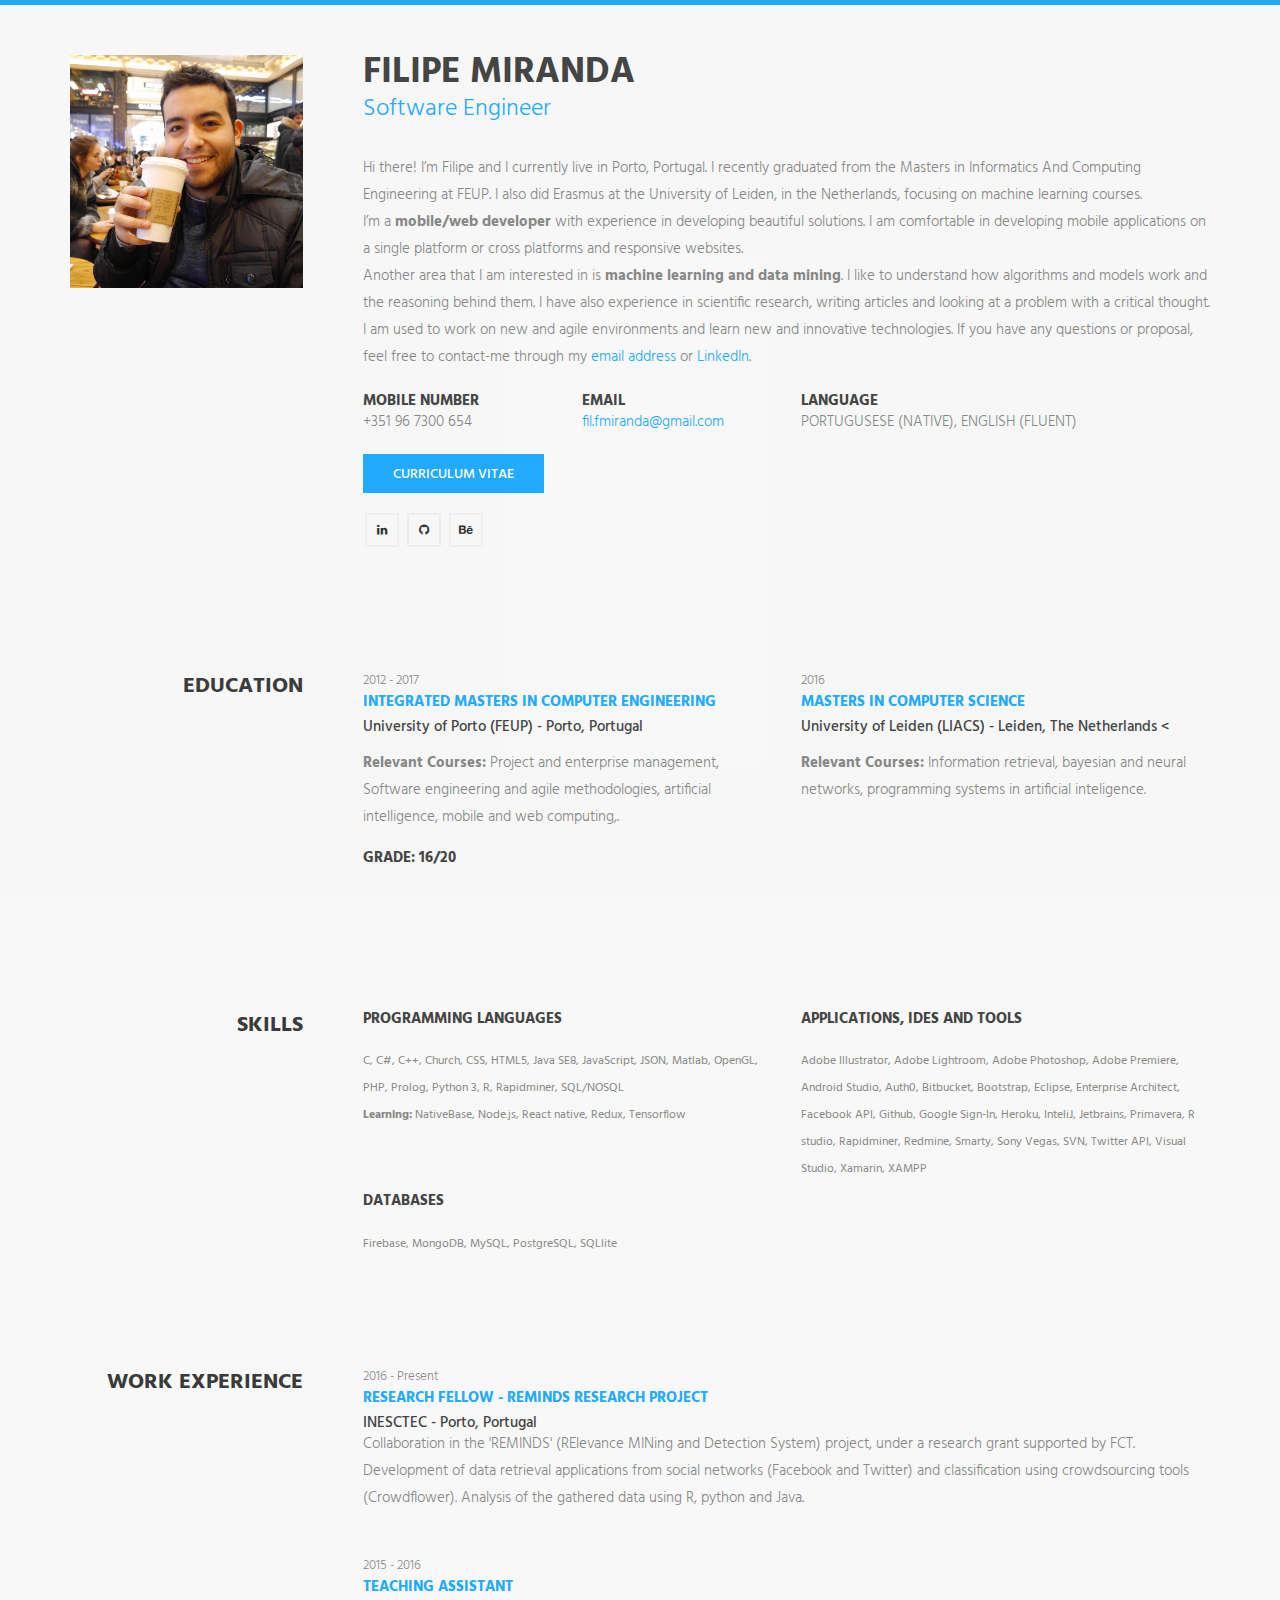
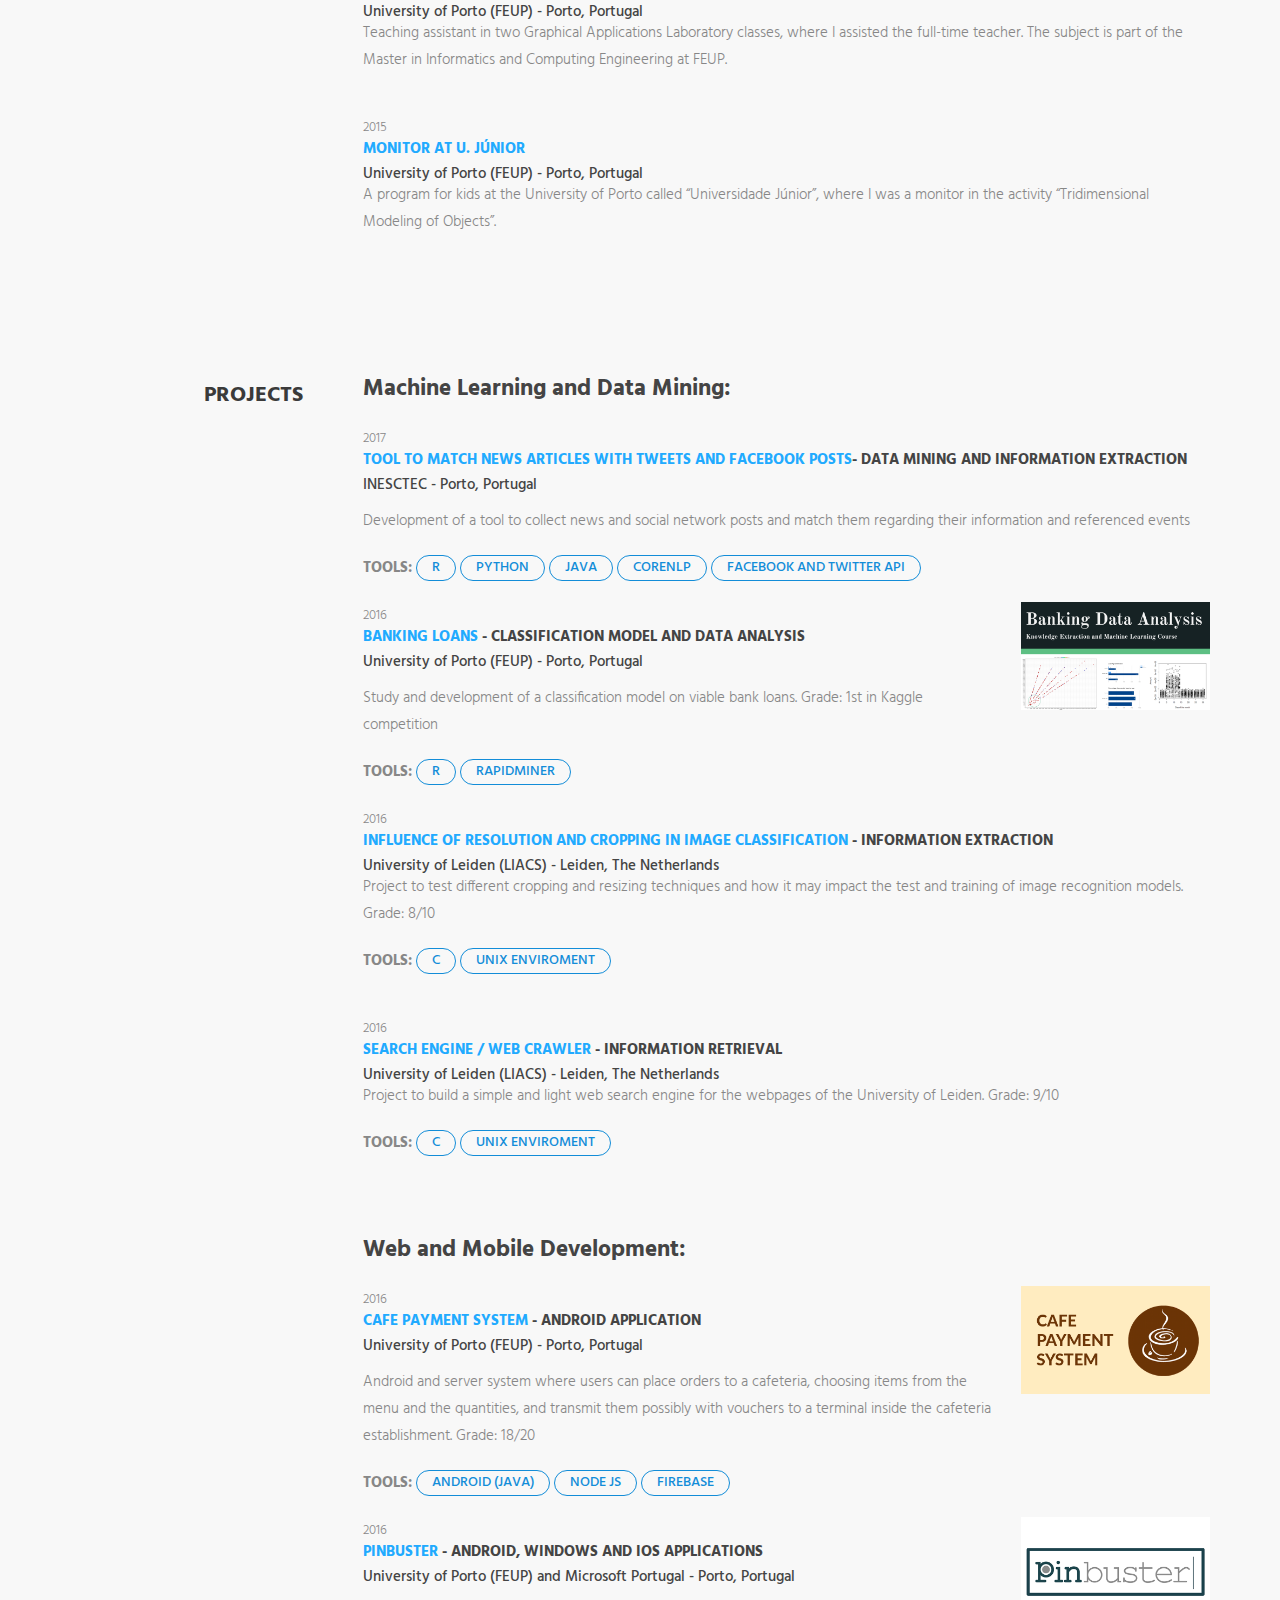
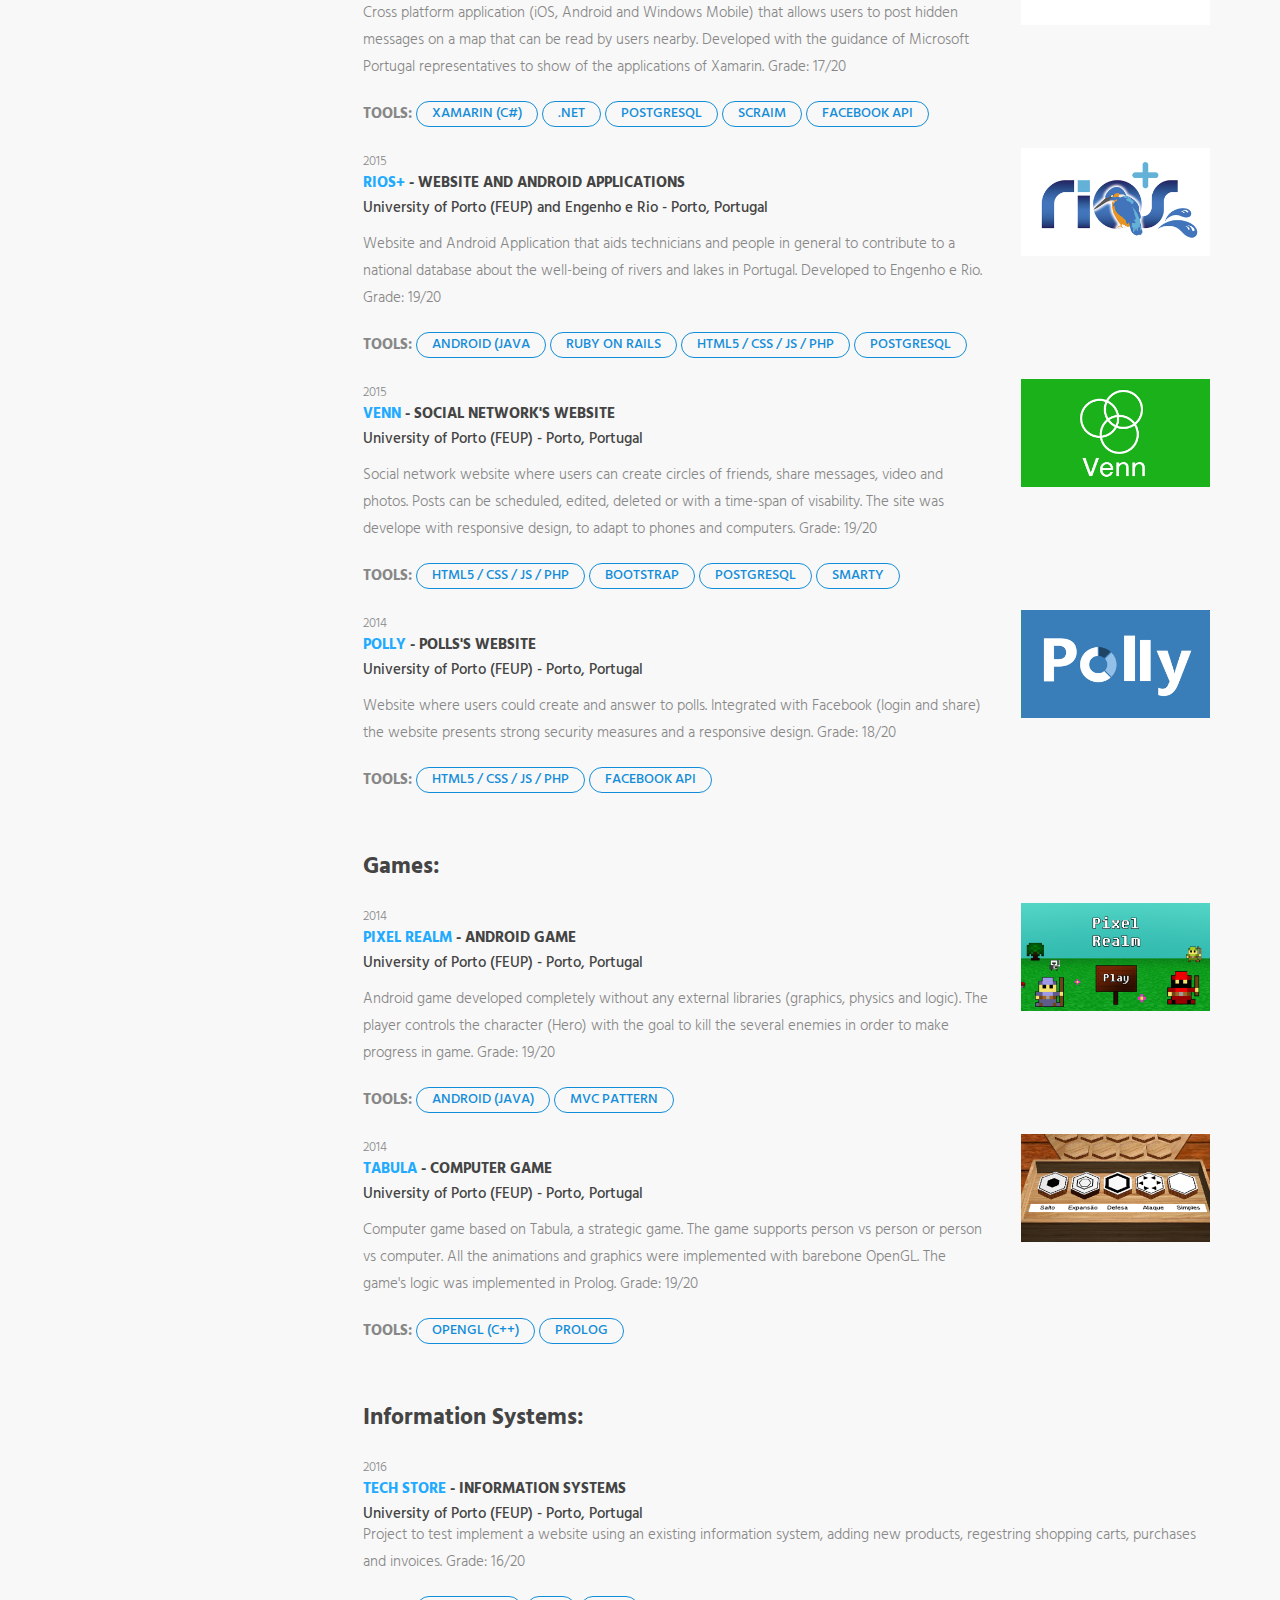
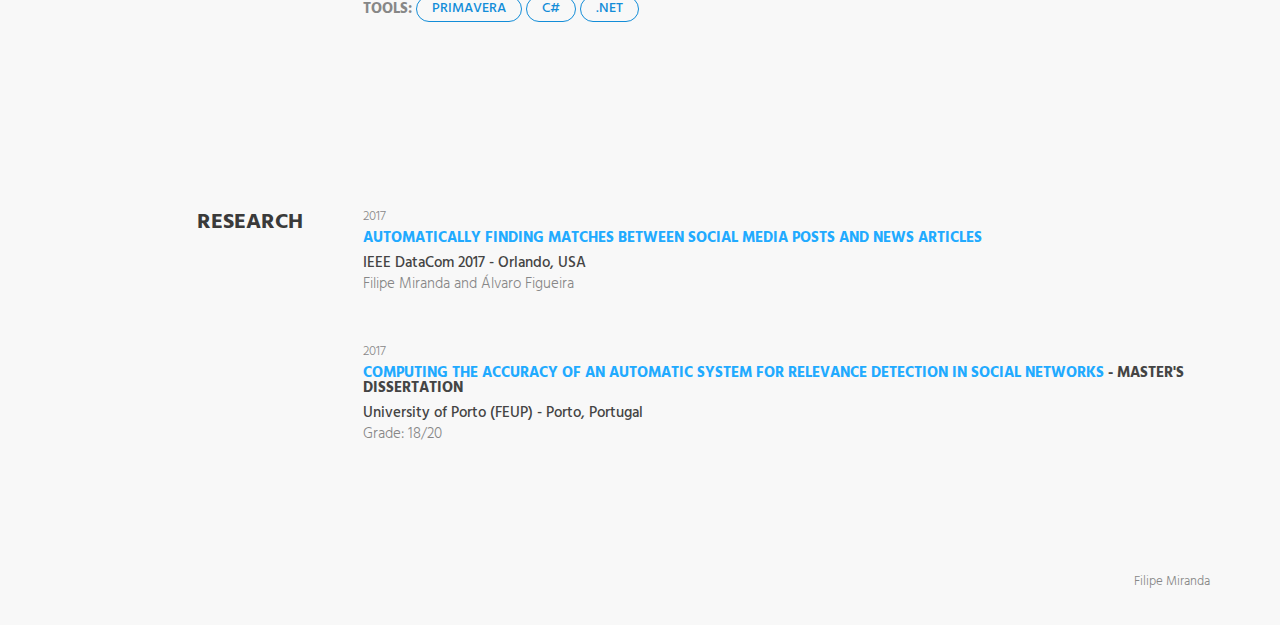
<file: index.html>
<!DOCTYPE html>
<html>

<head>
    <meta charset="utf-8">
    <meta http-equiv="X-UA-Compatible" content="IE=edge">
    <meta name="viewport" content="width=device-width, initial-scale=1">
    <!-- The above 3 meta tags *must* come first in the head; any other head content must come *after* these tags -->
    <title>Filipe Miranda</title>

    <!-- favicon -->
    <link href="img/member-1.jpg" rel=icon>

    <!-- web-fonts -->
    <link href="https://fonts.googleapis.com/css?family=Hind:300,400,500,600,700" rel="stylesheet">

    <!-- font-awesome -->
    <link href="css/font-awesome.min.css" rel="stylesheet">

    <!-- Bootstrap -->
    <link href="css/bootstrap.min.css" rel="stylesheet">

    <!-- owl carousal -->
    <link href="css/owl.carousel.css" rel="stylesheet">

    <!-- Style CSS -->
    <link href="css/style.css" rel="stylesheet">

    <!-- HTML5 shim and Respond.js for IE8 support of HTML5 elements and media queries -->
    <!-- WARNING: Respond.js doesn't work if you view the page via file:// -->
    <!--[if lt IE 9]>
    <script src="https://oss.maxcdn.com/html5shiv/3.7.2/html5shiv.min.js"></script>
    <script src="https://oss.maxcdn.com/respond/1.4.2/respond.min.js"></script>
    <![endif]-->
</head>

<body>
    <div id="main-wrapper">
        <!-- Page Preloader -->
        <div id="preloader">
            <div id="status">
                <div class="status-mes"></div>
            </div>
        </div>

        <header class="header">
            <div class="container">
                <div class="row">
                    <div class="col-md-3">
                        <div class="profile-img">
                            <img src="img/member-1.jpg" class="img-responsive" alt="" />
                        </div>
                        <!-- Profile Image -->
                    </div>
                    <div class="col-md-9">
                        <div class="name-wrapper">
                            <h1 class="name">Filipe Miranda</h1>
                            <span>Software Engineer</span>
                        </div>
                        <p>


                            Hi there! I’m Filipe and I currently live in Porto, Portugal. I recently graduated from the Masters in Informatics And Computing
                            Engineering at FEUP. I also did Erasmus at the University of Leiden, in the Netherlands, focusing
                            on machine learning courses. <br> I’m a <b>mobile/web developer </b>with
                            experience in developing beautiful solutions. I am comfortable in developing mobile applications
                            on a single platform or cross platforms and responsive websites. <br> Another area that I am
                            interested in is <b>machine learning and data mining</b>. I like to understand how algorithms
                            and models work and the reasoning behind them. I have also experience in scientific research,
                            writing articles and looking at a problem with a critical thought.<br> I am used to work on new
                            and agile environments and learn new and innovative technologies. If you have any questions or
                            proposal, feel free to contact-me through my <a href="mailto:fil.fmiranda@gmail.com">email address</a>                            or <a href="https://www.linkedin.com/in/filipefmiranda/">LinkedIn</a>.




                        </p>


                        <div class="row">
                            <!-- <div class="col-md-3">
                        <div class="personal-details">
                            <strong>1994</strong>
                            <small>BIRTH</small>
                        </div>
                    </div>
                    <div class="col-md-3">
                        <div class="personal-details">
                            <strong>PORTUGUESE</strong>
                            <small>NATIONALITY</small>
                        </div>
                    </div>-->
                            <div class="col-md-3">
                                <address>
                                    <strong>MOBILE NUMBER</strong><br> +351 96 7300 654
                                </address>
                            </div>
                            <div class="col-md-3">
                                <address>
                                    <strong>EMAIL</strong><br>
                                    <a href="mailto:#">fil.fmiranda@gmail.com</a>
                                </address>
                            </div>
                            <div class="col-md-6">

                                <address>
                                    <strong>LANGUAGE</strong><br> PORTUGUSESE <span>(NATIVE)</span>, ENGLISH <span>(FLUENT)</span>
                                </address>

                            </div>


                            <div class="social-icon" style="padding-left: 15px">

                                <a href="https://drive.google.com/file/d/0B-48xe-dssrpNUdqOVc0WFdyNEk/view" class="btn btn-primary">curriculum vitae</a>
                            </div>

                            <ul class="social-icon" style="padding-left: 15px">
                                <!--<li><a href="#"><i class="fa fa-facebook" aria-hidden="true"></i></a></li>
                    <li><a href="#"><i class="fa fa-twitter" aria-hidden="true"></i></a></li>-->
                                <li><a href="https://www.linkedin.com/in/filipefmiranda/"><i class="fa fa-linkedin" aria-hidden="true"></i></a></li>
                                <li><a href="https://github.com/filfmira"><i class="fa fa-github" aria-hidden="true"></i></a></li>
                                <li><a href="https://www.behance.net/filfmira"><i class="fa fa-behance" aria-hidden="true"></i></a></li>
                            </ul>
                        </div>
                    </div>
                </div>
        </header>

        <!-- 
<section class="section-contact section-wrapper">
    <div class="container">
        <div class="row">
            <div class="col-md-3">
                <div class="section-title">
                    <h2>Contact</h2>
                </div>
            </div>

            <div class="col-md-9">
                <div class="row">
                    <div class="col-md-3">
                        <address>
                            <strong>Mobile Number</strong><br>
                            +351 96 7300 654
                        </address>
                    </div>
                    <div class="col-md-3">
                        <address>
                            <strong>Email</strong><br>
                            <a href="mailto:#">fil.fmiranda@gmail.com</a>
                        </address>
                    </div>
                </div>
            </div>
        </div>
    </div>
</section>

-->


        <!-- 

<section class="section-wrapper">
    <div class="container">
        <div class="row">
            <div class="col-md-3">
                <div class="section-title">
                    <h2>My Activity</h2>
                </div>
            </div>
            <div class="col-md-9">
                <div class="row">
                    <div class="col-sm-3">
                        <div class="item-stats">
                            <div class="item-stats-value">100%</div>
                            <div class="item-stats-name">Jobs Success</div>
                        </div>
                    </div>
                    <div class="col-sm-3">
                        <div class="item-stats">
                            <div class="item-stats-value">96%</div>
                            <div class="item-stats-name">On Budget</div>
                        </div>
                    </div>
                    <div class="col-sm-3">
                        <div class="item-stats">
                            <div class="item-stats-value">99%</div>
                            <div class="item-stats-name">On Time</div>
                        </div>
                    </div>
                    <div class="col-sm-3">
                        <div class="item-stats">
                            <div class="item-stats-value">89%</div>
                            <div class="item-stats-name">Repeat Hire Rate</div>
                        </div>
                    </div>
                </div>
            </div>
        </div>
    </div>
</section>


<section class="work-history-wrapper section-wrapper">
    <div class="container">
        <div class="row">
            <div class="col-md-3">
                <div class="section-title">
                    <h2>Work History</h2>
                </div>
            </div>
            <div class="col-md-9">
                <div class="row">
                    <div class="col-sm-3">
                        <div class="item-stats">
                            <div class="item-stats-value">15096</div>
                            <div class="item-stats-name">hours worked</div>
                        </div>
                    </div>
                    <div class="col-sm-3">
                        <div class="item-stats">
                            <div class="item-stats-value">687</div>
                            <div class="item-stats-name">Work Done</div>
                        </div>
                    </div>
                    <div class="col-sm-3">
                        <div class="item-stats">
                            <div class="item-stats-value">30</div>
                            <div class="item-stats-name">Hours weekly Available</div>
                        </div>
                    </div>
                    <div class="col-sm-3">
                        <div class="item-stats">
                            <div class="item-stats-value">24</div>
                            <div class="item-stats-name">Hour Response Time</div>
                        </div>
                    </div>
                </div>
            </div>
        </div>
    </div>
</section>
 -->

        <section class="section-education section-wrapper">
            <div class="container">
                <div class="row">
                    <div class="col-md-3">
                        <div class="section-title">
                            <h2>Education</h2>
                        </div>
                    </div>

                    <div class="col-md-9">
                        <div class="row">
                            <div class="col-md-12">

                                <div class="row">
                                    <div class="col-md-6">
                                        <div class="content-item">
                                            <small>2012 - 2017</small>
                                            <h3><a href="https://sigarra.up.pt/feup/en/CUR_GERAL.CUR_VIEW?pv_curso_id=742">Integrated Masters in Computer Engineering</a></h3>
                                            <h4>University of Porto (FEUP) - Porto, Portugal</h4>
                                            <p style="margin-top: 1em"> <b>Relevant Courses:</b> Project and enterprise management, Software engineering
                                                and agile methodologies, artificial intelligence, mobile and web computing,.</p>

                                            <h3>Grade: 16/20</h3>
                                        </div>
                                    </div>

                                    <div class="col-md-6">
                                        <div class="content-item">
                                            <small>2016</small>
                                            <h3><a href="https://liacs.leidenuniv.nl/">Masters in Computer Science</a></h3>
                                            <h4>University of Leiden (LIACS) - Leiden, The Netherlands
                                                <</h4>
                                                    <p style="margin-top: 1em"> <b>Relevant Courses:</b> Information retrieval, bayesian and neural networks,
                                                        programming systems in artificial inteligence.</p>
                                        </div>
                                    </div>

                                </div>
                                <!-- .experience-item -->
                                <!--<div class="content-item">
                            <small>2002 - 2006</small>
                            <h3>BA (Hons) Design</h3>
                            <h4>University of Michigan</h4>

                            <p>United Kingdom, London</p>
                        </div>
                        <!-- .experience-item -->
                            </div>
                        </div>
                        <!--.row-->
                    </div>

                </div>
                <!--.row-->
            </div>
            <!-- .container -->
        </section>



        <!--

<section class="expertise-wrapper section-wrapper">
    <div class="container">
        <div class="row">
            <div class="col-md-3">
                <div class="section-title">
                    <h2>Areas of work</h2>
                </div>
            </div>

            <div class="col-md-9">

            <div class="row">
                    <div class="col-md-6">
                        <div class="expertise-item">
                            <h3>Mobile Development</h3>

                            <p>
                                Develop mobile applications and games in Android and Xamarin enviroments with adaptable interfaces to phones and tables.
                            </p>
                        </div>
                    </div>

                    <div class="col-md-6">
                        <div class="expertise-item">
                            <h3>Design and Web Programming </h3>

                            <p>
                                Develop and support websites, as well as marketing. Database management.
                            </p>

                        </div>
                    </div>

                </div>

                <div class="row">
                    <div class="col-md-6">
                        <div class="expertise-item">
                            <h3>Machine Learnings / AI</h3>

                            <p>
                                Principles and worked on several projects. One semester dedicated to Machine Learning at the University of Leiden.
                            </p>
                        </div>
                    </div>
                    <div class="col-md-6">
                        <div class="expertise-item">
                            <h3>Data mining / Analysis</h3>

                            <p>
                                Principles and worked on several projects, including image recognition.
                            </p>
                        </div>
                    </div>
                    
                </div>


                

                <div class="row">
                   <div class="col-md-6">
                        <div class="expertise-item">
                            
                            <h3>Search engine / webcrawling</h3>

                            <p>
                                Develop data aggregation systems. </p>
                        </div>
                    </div>

                </div>

                
            </div>
        </div>

    </div>S
</section>
<!-- .expertise-wrapper -->

        <section class="section-wrapper skills-wrapper">
            <div class="container">
                <div class="row">
                    <div class="col-md-3">
                        <div class="section-title">
                            <h2>Skills</h2>
                        </div>
                    </div>

                    <div class="col-md-9">
                        <div class="row">
                            <div class="col-md-6">
                                <div class="progress-wrapper">

                                    <h3>PROGRAMMING LANGUAGES</h3>

                                    <div class="progress-item">
                                        <span class="progress-title">C, C#, C++, Church, CSS, HTML5, Java SE8, JavaScript, JSON, Matlab, OpenGL, PHP, Prolog, Python 3, R, Rapidminer, SQL/NOSQL <br> <b>Learning: </b>NativeBase, Node.js, React native, Redux, Tensorflow</span>
                                        <!-- .progress -->
                                    </div>
                                    <!-- .skill-progress -->

                                    <!-- /.skill-progress -->


                                    <!-- /.skill-progress -->


                                </div>
                                <!-- /.progress-wrapper -->
                            </div>
                            <div class="col-md-6">
                                <div class="progress-wrapper">
                                    <h3> APPLICATIONS, IDES AND TOOLS</h3>

                                    <div class="progress-item">
                                        <span class="progress-title">Adobe Illustrator, Adobe Lightroom, Adobe Photoshop, Adobe Premiere, Android Studio, Auth0, Bitbucket, Bootstrap, Eclipse, Enterprise Architect, Facebook API, Github, Google Sign-In, Heroku, InteliJ, Jetbrains, Primavera, R studio, Rapidminer, Redmine, Smarty, Sony Vegas, SVN, Twitter API, Visual Studio, Xamarin, XAMPP </span>
                                        <!-- .progress -->
                                    </div>

                                </div>
                                <!-- /.progress-wrapper -->
                            </div>

                            <div class="col-md-6">
                                <div class="progress-wrapper">
                                    <h3> DATABASES</h3>

                                    <div class="progress-item">
                                        <span class="progress-title">Firebase, MongoDB, MySQL, PostgreSQL, SQLlite</span>
                                        <!-- .progress -->
                                    </div>

                                </div>
                                <!-- /.progress-wrapper -->
                            </div>
                        </div>
                        <!--.row -->
                    </div>
                </div>

            </div>
            <!-- .container-fluid -->
        </section>
        <!-- .skills-wrapper -->

        <section class="section-wrapper section-experience">
            <div class="container">
                <div class="row">
                    <div class="col-md-3">
                        <div class="section-title">
                            <h2>Work Experience</h2>
                        </div>
                    </div>


                    <div class="col-md-9">
                        <div class="row">
                            <div class="col-md-12">
                                <div class="content-item">
                                    <small>2016 - Present</small>
                                    <h3><a href="http://projectreminds.com/index.php/en/">Research Fellow - REMINDS research project</a></h3>
                                    <h4>INESCTEC - Porto, Portugal</h4>
                                    <p>Collaboration in the 'REMINDS' (RElevance MINing and Detection System) project, under
                                        a research grant supported by FCT. Development of data retrieval applications from
                                        social networks (Facebook and Twitter) and classification using crowdsourcing tools
                                        (Crowdflower). Analysis of the gathered data using R, python and Java.</p>
                                </div>
                                <!-- .experience-item -->
                                <div class="content-item">
                                    <small>2015 - 2016</small>
                                    <h3><a href="https://sigarra.up.pt/feup/pt/ucurr_geral.ficha_uc_view?pv_ocorrencia_id=350466">Teaching assistant</a></h3>
                                    <h4>University of Porto (FEUP) - Porto, Portugal</h4>

                                    <p>Teaching assistant in two Graphical Applications Laboratory classes, where I assisted
                                        the full-time teacher. The subject is part of the Master in Informatics and Computing
                                        Engineering at FEUP.</p>
                                </div>

                                <div class="content-item">
                                    <small>2015</small>
                                    <h3><a href="https://universidadejunior.up.pt/">Monitor at U. Júnior</a></h3>
                                    <h4>University of Porto (FEUP) - Porto, Portugal</h4>
                                    <p>A program for kids at the University of Porto called “Universidade Júnior”, where I was
                                        a monitor in the activity “Tridimensional Modeling of Objects”.</p>
                                </div>

                            </div>
                        </div>
                        <!--.row-->
                    </div>

                    <!--.row-->
                </div>
            </div>
            <!-- .container -->
        </section>
        <!-- .section-experience -->






        <!-- .section-education -->



        <!-- 

<section class="section-profile section-wrapper">
    <div class="container">
        <div class="row">
            <div class="col-md-3">
                <div class="section-title"><h2>Marketplace Profile</h2></div>
            </div>

            <div class="col-md-9">
                <div class="row">
                    <div class="col-md-6">
                        <div class="profile-item">
                            <div class="media">
                                <div class="media-left">
                                    <a href="#">
                                        <img class="media-object" src="img/m-logo-studio.png" alt="...">
                                    </a>
                                </div>
                                <div class="media-body">
                                    <h3 class="media-heading"><a href="#">ENVATO STUDIO</a></h3>
                                    Seamlessly formulate covalent outsourcing vis-a-vis virtual resources. Distinctively conceptualize.
                                </div>
                            </div>
                        </div>
                    </div>
                    <div class="col-md-6">
                        <div class="profile-item">
                            <div class="media">
                                <div class="media-left">
                                    <a href="#">
                                        <img class="media-object" src="img/m-logo-freelancer.png" alt="...">
                                    </a>
                                </div>
                                <div class="media-body">
                                    <h3 class="media-heading"><a href="#">FREELANCER</a></h3>
                                    Seamlessly formulate covalent outsourcing vis-a-vis virtual resources. Distinctively conceptualize.
                                </div>
                            </div>
                        </div>
                    </div>
                    <div class="col-md-6">
                        <div class="profile-item">
                            <div class="media">
                                <div class="media-left">
                                    <a href="#">
                                        <img class="media-object" src="img/m-logo-upwork.png" alt="...">
                                    </a>
                                </div>
                                <div class="media-body">
                                    <h3 class="media-heading"><a href="#">UPWORK</a></h3>
                                    Seamlessly formulate covalent outsourcing vis-a-vis virtual resources. Distinctively conceptualize.
                                </div>
                            </div>
                        </div>
                    </div>
                    <div class="col-md-6">
                        <div class="profile-item">
                            <div class="media">
                                <div class="media-left">
                                    <a href="#">
                                        <img class="media-object" src="img/m-logo-peopleperhour.png" alt="...">
                                    </a>
                                </div>
                                <div class="media-body">
                                    <h3 class="media-heading"><a href="#">PEOPLEPERHOUR</a></h3>
                                    Seamlessly formulate covalent outsourcing vis-a-vis virtual resources. Distinctively conceptualize.
                                </div>
                            </div>
                        </div>
                    </div>
                </div>
                <!--.row-->
        </div>

    </div>
    <!--.row-->
    </div>
    <!-- .container -->

    <!-- </section> -->
    <!-- .section-profile -->


    <section class="section-wrapper section-experience">
        <div class="container">
            <div class="row">
                <div class="col-md-3">
                    <div class="section-title">
                        <h2>Projects</h2>
                    </div>
                </div>


                <div class="col-md-9">
                    <div class="content-item">

                        <!---    %%%%%%%%%%%%%%%%%%%%%%%%%%%%%%%%%%%%%%%%%%%%%%%%%      -->
                        <div class="col-md-12">
                            <div class="row" style="margin-bottom: 20px">
                                <strong style="font-size:1.5em">Machine Learning and Data Mining:</strong>
                            </div>
                        </div>

                        <div class="row">
                            <div class="col-md-12" style="margin-bottom: 0px">
                                <small>2017</small>
                                <h3><a class="not-active" href="#">Tool to match news articles with tweets and Facebook posts</a>- Data Mining and Information Extraction</h3>
                                <h4>INESCTEC - Porto, Portugal</h4>
                                <p style="margin-top: 1em"> Development of a tool to collect news and social network posts and match them regarding their information and referenced events</p>
                                <p style="margin-top: 1em">
                                    <B>TOOLS:</B>
                                    <a class="btn icon-btn btn-default not-active" href="#" style="padding-left: 15px; padding-top: 5px; padding-bottom: 5px;">R</a>
                                    <a class="btn icon-btn btn-default not-active" href="#" style="padding-left: 15px; padding-top: 5px; padding-bottom: 5px;">Python</a>
                                    <a class="btn icon-btn btn-default not-active" href="#" style="padding-left: 15px; padding-top: 5px; padding-bottom: 5px;">Java</a>
                                    <a class="btn icon-btn btn-default not-active" href="#" style="padding-left: 15px; padding-top: 5px; padding-bottom: 5px;">CoreNLP</a>
                                    <a class="btn icon-btn btn-default not-active" href="#" style="padding-left: 15px; padding-top: 5px; padding-bottom: 5px;">Facebook and Twitter API</a>
                                </p>
                                </div>
                        </div>

                        <div class="row">
                            <div class="content-item col-md-9 col-xs-12 project-details-container" style="margin-bottom: 0px">
                                <small>2016</small>
                                <h3><a href="https://drive.google.com/open?id=0B-48xe-dssrpSGZDSVk3eXFCYWc">Banking loans </a>-
                                    classification model and data analysis</h3>
                                <h4>University of Porto (FEUP) - Porto, Portugal</h4>
                                <p style="margin-top: 1em"> Study and development of a classification model on viable bank loans. Grade: 1st in Kaggle competition</p>
                                <p style="margin-top: 1em">
                                    <B>TOOLS:</B>
                                    <a class="btn icon-btn btn-default not-active" href="#" style="padding-left: 15px; padding-top: 5px; padding-bottom: 5px;">R</a>
                                    <a class="btn icon-btn btn-default not-active" href="#" style="padding-left: 15px; padding-top: 5px; padding-bottom: 5px;">RAPIDMINER</a></p>
                            </div>
                            <div class="col-md-3 col-xs-12 project-img-container">
                                <img src="img\portfolio\banking.png" class="img-responsive" alt="" />
                            </div>
                        </div>

                        <div class="row">
                            <div class="col-md-12">
                                <div class="content-item">
                                    <small>2016</small>
                                    <h3><a href="https://github.com/Filfmira/MIR">Influence of resolution and cropping in image classification</a>                                        - Information extraction</h3>
                                    <h4>University of Leiden (LIACS) - Leiden, The Netherlands</h4>
                                    <p>Project to test different cropping and resizing techniques and how it may impact the
                                        test and training of image recognition models. Grade: 8/10</p>
                                    <p style="margin-top: 1em">
                                        <B>TOOLS:</B>
                                        <a class="btn icon-btn btn-default not-active" href="#" style="padding-left: 15px; padding-top: 5px; padding-bottom: 5px;">C</a>
                                        <a class="btn icon-btn btn-default not-active" href="#" style="padding-left: 15px; padding-top: 5px; padding-bottom: 5px;">UNIX enviroment</a></p>

                                </div>
                            </div>
                        </div>

                          <div class="row" style="margin-bottom: 40px">
                            <div class="col-md-12">
                                <div class="content-item">
                                    <small>2016</small>
                                    <h3><a href="https://github.com/Filfmira/MIR">Search engine / Web crawler</a> - Information retrieval</h3>
                                    <h4>University of Leiden (LIACS) - Leiden, The Netherlands</h4>
                                    <p>Project to build a simple and light web search engine for the webpages of the University of Leiden. Grade: 9/10</p>
                                    <p style="margin-top: 1em">
                                        <B>TOOLS:</B>
                                        <a class="btn icon-btn btn-default not-active" href="#" style="padding-left: 15px; padding-top: 5px; padding-bottom: 5px;">C</a>
                                        <a class="btn icon-btn btn-default not-active" href="#" style="padding-left: 15px; padding-top: 5px; padding-bottom: 5px;">UNIX enviroment</a></p>
                                </div>
                            </div>
                        </div>


                        <!---    %%%%%%%%%%%%%%%%%%%%%%%%%%%%%%%%%%%%%%%%%%%%%%%%%      -->
                        <div class="col-md-12">
                            <div class="row" style="margin-bottom: 20px">
                                <strong style="font-size:1.5em">Web and Mobile Development:</strong>
                            </div>
                        </div>

                        <div class="row">
                            <div class="content-item col-md-9 col-xs-12 project-details-container" style="margin-bottom: 0px">
                                <small>2016</small>
                                <h3><a href="https://github.com/filipedgb/cafe-payment-system">Cafe Payment System </a>- Android
                                    application
                                </h3>
                                <h4>University of Porto (FEUP) - Porto, Portugal</h4>
                                <p style="margin-top: 1em"> Android and server system where users can place orders to a cafeteria, choosing items from
                                    the menu and the quantities, and transmit them possibly with vouchers to a terminal inside
                                    the cafeteria establishment. Grade: 18/20</p>
                                <p style="margin-top: 1em">
                                    <B>TOOLS:</B>
                                    <a class="btn icon-btn btn-default not-active" href="#" style="padding-left: 15px; padding-top: 5px; padding-bottom: 5px;">ANDROID (JAVA)</a>
                                    <a class="btn icon-btn btn-default not-active" href="#" style="padding-left: 15px; padding-top: 5px; padding-bottom: 5px;">NODE JS</a>
                                    <a class="btn icon-btn btn-default not-active" href="#" style="padding-left: 15px; padding-top: 5px; padding-bottom: 5px;">FIREBASE</a></p>

                            </div>
                            <div class="col-md-3 col-xs-12 project-img-container">
                                <img src="img\portfolio\acm2.png" class="img-responsive" alt="" />
                            </div>
                        </div>

                        <div class="row">
                            <div class="content-item col-md-9 col-xs-12 project-details-container" style="margin-bottom: 0px">
                                <small>2016</small>
                                <h3><a href="https://smartdice-lgp.github.io/#pinBuster/1">Pinbuster</a> - Android, Windows and
                                    iOS applications</h3>
                                <h4>University of Porto (FEUP) and Microsoft Portugal - Porto, Portugal</h4>
                                <p style="margin-top: 1em"> Cross platform application (iOS, Android and Windows Mobile) that allows users to post hidden
                                    messages on a map that can be read by users nearby. Developed with the guidance of Microsoft
                                    Portugal representatives to show of the applications of Xamarin. Grade: 17/20</p>
                                <p style="margin-top: 1em">
                                    <B>TOOLS:</B>
                                    <a class="btn icon-btn btn-default not-active" href="#" style="padding-left: 15px; padding-top: 5px; padding-bottom: 5px;">XAMARIN (C#)</a>
                                    <a class="btn icon-btn btn-default not-active" href="#" style="padding-left: 15px; padding-top: 5px; padding-bottom: 5px;">.NET</a>
                                    <a class="btn icon-btn btn-default not-active" href="#" style="padding-left: 15px; padding-top: 5px; padding-bottom: 5px;">POSTGRESQL</a>
                                    <a class="btn icon-btn btn-default not-active" href="#" style="padding-left: 15px; padding-top: 5px; padding-bottom: 5px;">SCRAIM</a>
                                    <a class="btn icon-btn btn-default not-active" href="#" style="padding-left: 15px; padding-top: 5px; padding-bottom: 5px;">FACEBOOK API</a></p>
                            </div>
                            <div class="col-md-3 col-xs-12 project-img-container">
                                <img src="img\portfolio\item8.png" class="img-responsive" alt="" />
                            </div>
                        </div>

                        <div class="row">
                            <div class="content-item col-md-9 col-xs-12 project-details-container" style="margin-bottom: 0px">
                                <small>2015</small>
                                <h3><a href="https://github.com/norim13/rios-mais-ldso">Rios+ </a>- Website and Android applications</h3>
                                <h4>University of Porto (FEUP) and Engenho e Rio - Porto, Portugal</h4>
                                <p style="margin-top: 1em"> Website and Android Application that aids technicians and people in general to contribute
                                    to a national database about the well-being of rivers and lakes in Portugal. Developed
                                    to Engenho e Rio. Grade: 19/20</p>
                                <p style="margin-top: 1em">
                                    <B>TOOLS:</B>
                                    <a class="btn icon-btn btn-default not-active" href="#" style="padding-left: 15px; padding-top: 5px; padding-bottom: 5px;">ANDROID (JAVA</a>
                                    <a class="btn icon-btn btn-default not-active" href="#" style="padding-left: 15px; padding-top: 5px; padding-bottom: 5px;">RUBY ON RAILS</a>
                                    <a class="btn icon-btn btn-default not-active" href="#" style="padding-left: 15px; padding-top: 5px; padding-bottom: 5px;">HTML5 / CSS / JS / PHP</a>
                                    <a class="btn icon-btn btn-default not-active" href="#" style="padding-left: 15px; padding-top: 5px; padding-bottom: 5px;">POSTGRESQL</a></p>
                            </div>
                            <div class="col-md-3 col-xs-12 project-img-container">
                                <img src="img\portfolio\rios.png" class="img-responsive" alt="" />
                            </div>
                        </div>


                        <div class="row">
                            <div class="content-item col-md-9 col-xs-12 project-details-container" style="margin-bottom: 0px">
                                <small>2015</small>
                                <h3><a href="https://paginas.fe.up.pt/~ei12022/lbaw_project/proj/pages/home/home.php">Venn</a>                                    - Social network's website</h3>
                                <h4>University of Porto (FEUP) - Porto, Portugal</h4>
                                <p style="margin-top: 1em"> Social network website where users can create circles of friends, share messages, video and
                                    photos. Posts can be scheduled, edited, deleted or with a time-span of visability. The
                                    site was develope with responsive design, to adapt to phones and computers. Grade: 19/20</p>
                                <p style="margin-top: 1em">
                                    <B>TOOLS:</B>
                                    <a class="btn icon-btn btn-default not-active" href="#" style="padding-left: 15px; padding-top: 5px; padding-bottom: 5px;">HTML5 / CSS / JS / PHP</a>
                                    <a class="btn icon-btn btn-default not-active" href="#" style="padding-left: 15px; padding-top: 5px; padding-bottom: 5px;">BOOTSTRAP</a>
                                    <a class="btn icon-btn btn-default not-active" href="#" style="padding-left: 15px; padding-top: 5px; padding-bottom: 5px;">POSTGRESQL</a>
                                    <a class="btn icon-btn btn-default not-active" href="#" style="padding-left: 15px; padding-top: 5px; padding-bottom: 5px;">SMARTY</a>
                                </p>

                            </div>
                            <div class="col-md-3 col-xs-12 project-img-container">
                                <img src="img\portfolio\item.png" class="img-responsive" alt="" />
                            </div>

                        </div>


                        <div class="row" style="margin-bottom: 40px">
                            <div class="content-item col-md-9 col-xs-12 project-details-container" style="margin-bottom: 0px">
                                <small>2014</small>
                                <h3><a href="https://paginas.fe.up.pt/~ei12021/ltw_projecto/polls_index.php">Polly</a> - Polls's
                                    website
                                </h3>
                                <h4>University of Porto (FEUP) - Porto, Portugal</h4>
                                <p style="margin-top: 1em"> Website where users could create and answer to polls. Integrated with Facebook (login and
                                    share) the website presents strong security measures and a responsive design. Grade: 18/20</p>
                                <p style="margin-top: 1em">
                                    <B>TOOLS:</B>
                                    <a class="btn icon-btn btn-default not-active" href="#" style="padding-left: 15px; padding-top: 5px; padding-bottom: 5px;">HTML5 / CSS / JS / PHP</a>
                                    <a class="btn icon-btn btn-default not-active" href="#" style="padding-left: 15px; padding-top: 5px; padding-bottom: 5px;">FACEBOOK API</a>
                                </p>

                            </div>
                            <div class="col-md-3 col-xs-12 project-img-container">
                                <img src="img\portfolio\item2.png" class="img-responsive" alt="" />
                            </div>

                        </div>

                        <!---    %%%%%%%%%%%%%%%%%%%%%%%%%%%%%%%%%%%%%%%%%%%%%%%%%      -->
                        <div class="col-md-12">
                            <div class="row" style="margin-bottom: 20px">
                                <strong style="font-size:1.5em">Games:</strong>
                            </div>
                        </div>

                        <div class="row">
                            <div class="content-item col-md-9 col-xs-12 project-details-container" style="margin-bottom: 0px">
                                <small>2014</small>
                                <h3><a href="https://github.com/Filfmira/PixelRealm#pixelrealm">Pixel Realm</a> - Android game</h3>
                                <h4>University of Porto (FEUP) - Porto, Portugal</h4>
                                <p style="margin-top: 1em"> Android game developed completely without any external libraries (graphics, physics and logic).
                                    The player controls the character (Hero) with the goal to kill the several enemies in
                                    order to make progress in game. Grade: 19/20</p>
                                <p style="margin-top: 1em">
                                    <B>TOOLS:</B>
                                    <a class="btn icon-btn btn-default not-active" href="#" style="padding-left: 15px; padding-top: 5px; padding-bottom: 5px;">ANDROID (JAVA)</a>
                                     <a class="btn icon-btn btn-default not-active" href="#" style="padding-left: 15px; padding-top: 5px; padding-bottom: 5px;">MVC PATTERN</a>
                                </p>

                            </div>
                            <div class="col-md-3 col-xs-12 project-img-container">
                                <img src="img\portfolio\item7.png" class="img-responsive" alt="" />
                            </div>

                        </div>


                        <div class="row" style="margin-bottom: 40px">
                            <div class="content-item col-md-9 col-xs-12 project-details-container" style="margin-bottom: 0px">
                                <small>2014</small>
                                <h3><a href="https://github.com/norim13/feup-laig">Tabula</a> - Computer game</h3>
                                <h4>University of Porto (FEUP) - Porto, Portugal</h4>
                                <p style="margin-top: 1em"> Computer game based on Tabula, a strategic game. The game supports person vs person or person
                                    vs computer. All the animations and graphics were implemented with barebone OpenGL. The
                                    game's logic was implemented in Prolog. Grade: 19/20</p>
                                <p style="margin-top: 1em">
                                    <B>TOOLS:</B>
                                    <a class="btn icon-btn btn-default not-active" href="#" style="padding-left: 15px; padding-top: 5px; padding-bottom: 5px;">OPENGL (C++)</a>
                                    <a class="btn icon-btn btn-default not-active" href="#" style="padding-left: 15px; padding-top: 5px; padding-bottom: 5px;">PROLOG</a>
                                </p>

                            </div>
                            <div class="col-md-3 col-xs-12 project-img-container">
                                <img src="img\portfolio\item9.png" class="img-responsive" alt="" />
                            </div>

                        </div>

                        <!---    %%%%%%%%%%%%%%%%%%%%%%%%%%%%%%%%%%%%%%%%%%%%%%%%%      -->
                        <div class="col-md-12">
                            <div class="row" style="margin-bottom: 20px">
                                <strong style="font-size:1.5em">Information Systems:</strong>
                            </div>
                        </div>

                        <div class="row">
                            <div class="col-md-12">
                                <div class="content-item">
                                    <small>2016</small>
                                    <h3><a class="not-active" href="#">Tech Store</a> - Information systems</h3>
                                    <h4>University of Porto (FEUP) - Porto, Portugal</h4>
                                    <p>Project to test implement a website using an existing information system, adding new products, regestring shopping carts, purchases and invoices. Grade: 16/20</p>
                                    <p style="margin-top: 1em">
                                        <B>TOOLS:</B>
                                        <a class="btn icon-btn btn-default not-active" href="#" style="padding-left: 15px; padding-top: 5px; padding-bottom: 5px;">PRIMAVERA</a>
                                        <a class="btn icon-btn btn-default not-active" href="#" style="padding-left: 15px; padding-top: 5px; padding-bottom: 5px;">C#</a>
                                        <a class="btn icon-btn btn-default not-active" href="#" style="padding-left: 15px; padding-top: 5px; padding-bottom: 5px;">.NET</a>
                                    </p>

                                </div>
                            </div>
                        </div>
















                    </div>
                </div>
                <!--.row-->
            </div>

            <!--.row-->
        </div>
        </div>
        <!-- .container -->
    </section>
    <!-- .section-experience -->


    <section class="section-education section-wrapper">
        <div class="container">
            <div class="row">
                <div class="col-md-3">
                    <div class="section-title">
                        <h2>Research</h2>
                    </div>
                </div>

                <div class="col-md-9">
                    <div class="row">
                        <div class="col-md-12">

                            <div class="content-item">
                                <small>2017</small>
                                <h3><a class="not-active" href="#">Automatically finding matches between social media posts and news articles</a></h3>
                                
                                <h4>IEEE DataCom 2017 - Orlando, USA</h4>
                                <p> Filipe Miranda and Álvaro Figueira</p>

                            </div>
                            
                            <div class="content-item">
                                <small>2017</small>
                                <h3><a href="https://repositorio-aberto.up.pt/handle/10216/106176">Computing the accuracy of an automatic system for relevance detection in social networks</a>
                                    - Master's Dissertation</h3>
                                <h4>University of Porto (FEUP) - Porto, Portugal</h4>
                                <p> Grade: 18/20</p>

                            </div>

                            
                        </div>
                    </div>




                    <!--.row-->
                </div>

            </div>
            <!--.row-->
        </div>
        <!-- .container -->
    </section>





    <!--
<section class="section-wrapper portfolio-section">
    <div class="container">
        <div class="row">
            <div class="col-md-3">
                <div class="section-title">
                    <h2>Portfolio</h2>
                </div>
            </div>

            <div class="col-md-9">
                <div class="row">
                    <div class="col-md-4 col-sm-6">
                        <a class="portfolio-item" href="https://smartdice-lgp.github.io/#pinBuster">
                            <div class="portfolio-thumb">
                                <img src="img/portfolio/item8.png" alt="">
                            </div>

                            <div class="portfolio-info">
                                <h3>Pinbuster</h3>
                                <small>Geolocated message cross-plataform</small>
                            </div>
                        </a>
                    </div>
                    <div class="col-md-4 col-sm-6">
                        <a class="portfolio-item" href="https://paginas.fe.up.pt/~ei12022/lbaw_project/proj/pages/home/home.php">
                            <div class="portfolio-thumb">
                                <img src="img/portfolio/item.png" alt="">
                            </div>

                            <div class="portfolio-info">
                                <h3>Venn</h3>
                                <small>Social Network</small>
                            </div>
                        </a>
                    </div>
                    <div class="col-md-4 col-sm-6">
                        <a class="portfolio-item" href="https://www.behance.net/gallery/33028167/Rios">
                            <div class="portfolio-thumb">
                                <img src="img/portfolio/rios.png" alt="">
                            </div>

                            <div class="portfolio-info">
                                <h3>Rios+</h3>
                                <small>Website and Android Application</small>
                            </div>
                        </a>
                    </div>
                    <div class="col-md-4 col-sm-6">
                        <a class="portfolio-item" href="https://paginas.fe.up.pt/~ei12021/ltw_projecto/polls_index.php">
                            <div class="portfolio-thumb">
                                <img src="img/portfolio/item2.png" alt="">
                            </div>

                            <div class="portfolio-info">
                                <h3>Polly</h3>
                                <small>Poll's site</small>
                            </div>
                        </a>
                    </div>
                    <div class="col-md-4 col-sm-6">
                        <a class="portfolio-item" href="https://github.com/Filfmira/PixelRealm#pixelrealm">
                            <div class="portfolio-thumb">
                                <img src="img/portfolio/item7.png" alt="">
                            </div>

                            <div class="portfolio-info">
                                <h3>Pixel Realm</h3>
                                <small>Android game</small>
                            </div>
                        </a>
                    </div>
                    <div class="col-md-4 col-sm-6">
                        <a class="portfolio-item">
                            <div class="portfolio-thumb">
                                <img src="img/portfolio/item9.png" alt="">
                            </div>

                            <div class="portfolio-info">
                                <h3>Tabula</h3>
                                <small>Board Game developed in OpenGL</small>
                            </div>
                        </a>
                    </div>
                </div>
            </div>
        </div>
    </div>
</section>
-->

    <!-- .portfolio -->



    <!--.section-contact-->

    <footer class="footer">
        <div class="copyright-section">
            <div class="container">
                <div class="row">
                    <div class="col-md-12">
                        Filipe Miranda
                    </div>
                </div>
                <!--.row-->
            </div>
            <!-- .container-fluid -->
        </div>
        <!-- .copyright-section -->
    </footer>
    <!-- .footer -->

    </div>
    <!-- #main-wrapper -->

    <!-- jquery -->
    <script src="js/jquery-2.1.4.min.js"></script>
    <!-- Bootstrap -->
    <script src="js/bootstrap.min.js"></script>
    <!--owl carousal-->
    <script src="js/owl.carousel.min.js"></script>
    <!--theme script-->
    <script src="js/scripts.js"></script>
</body>

</html>
</file>
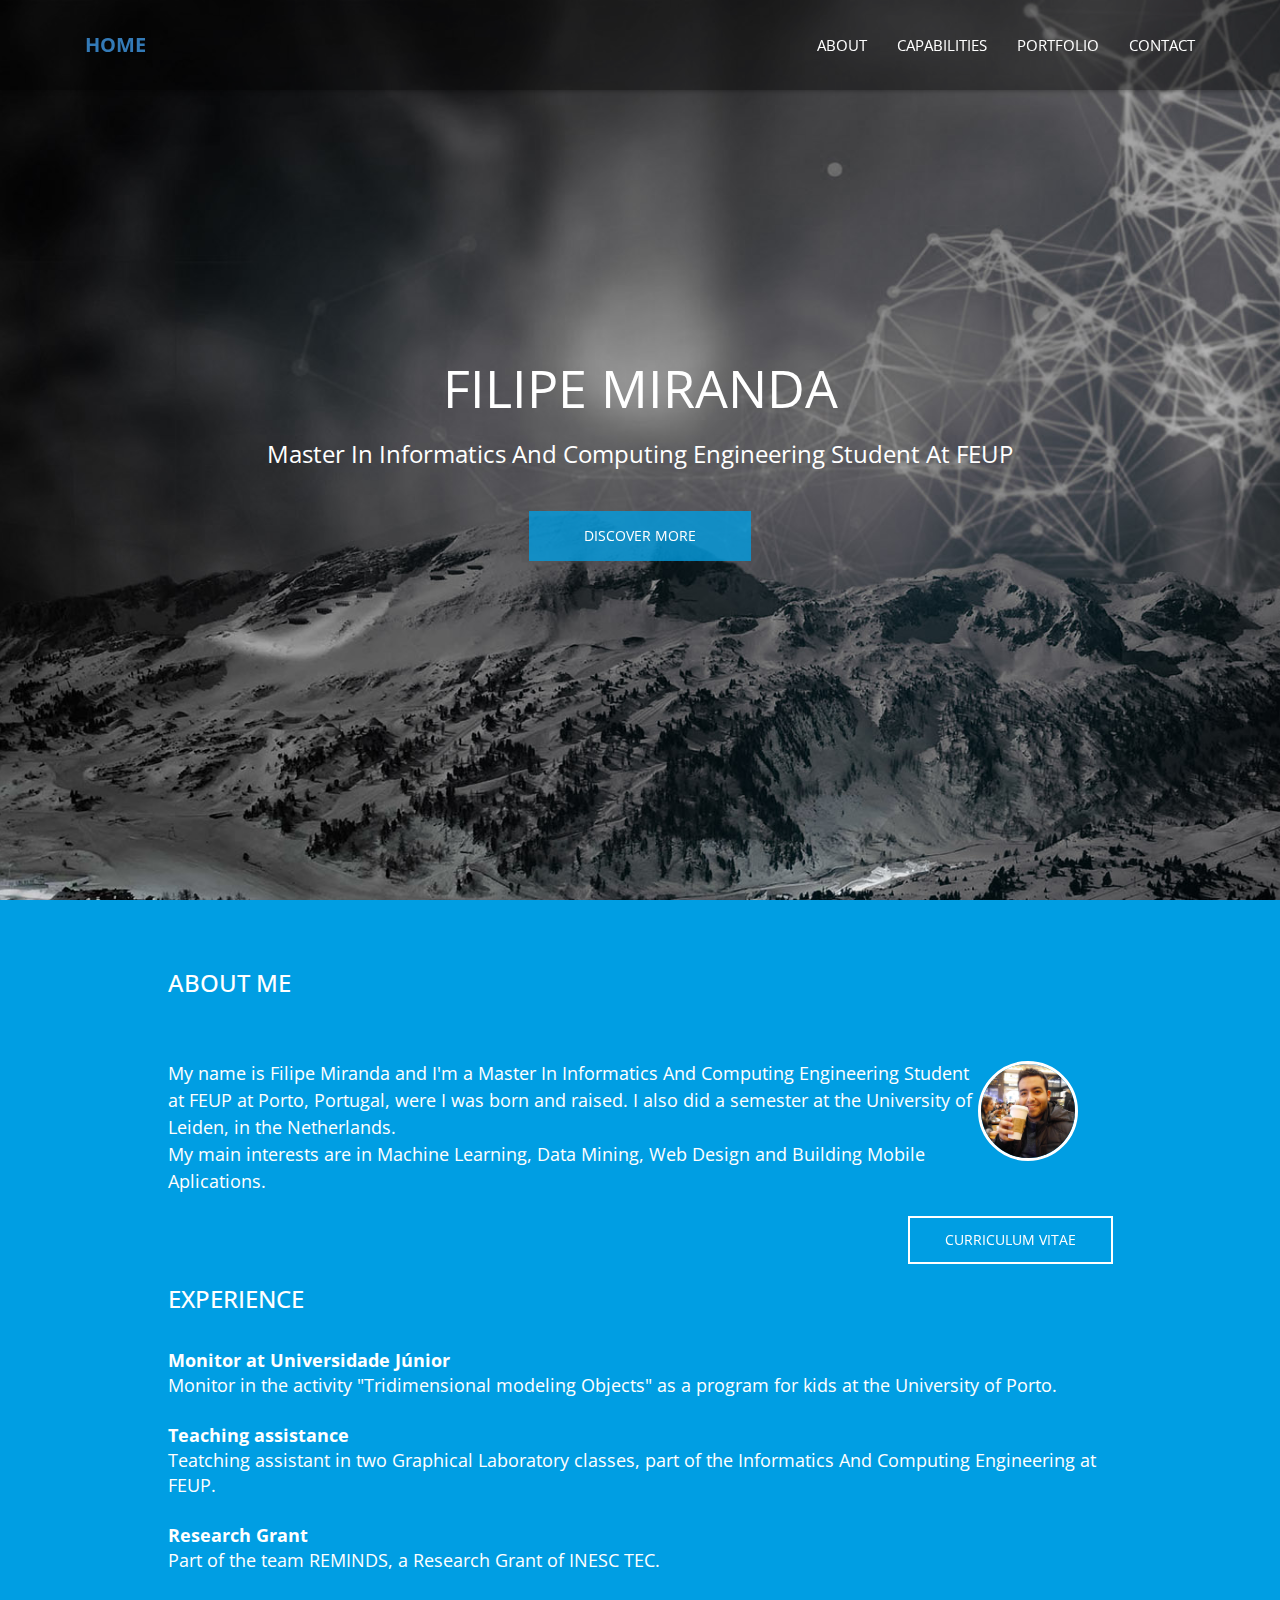
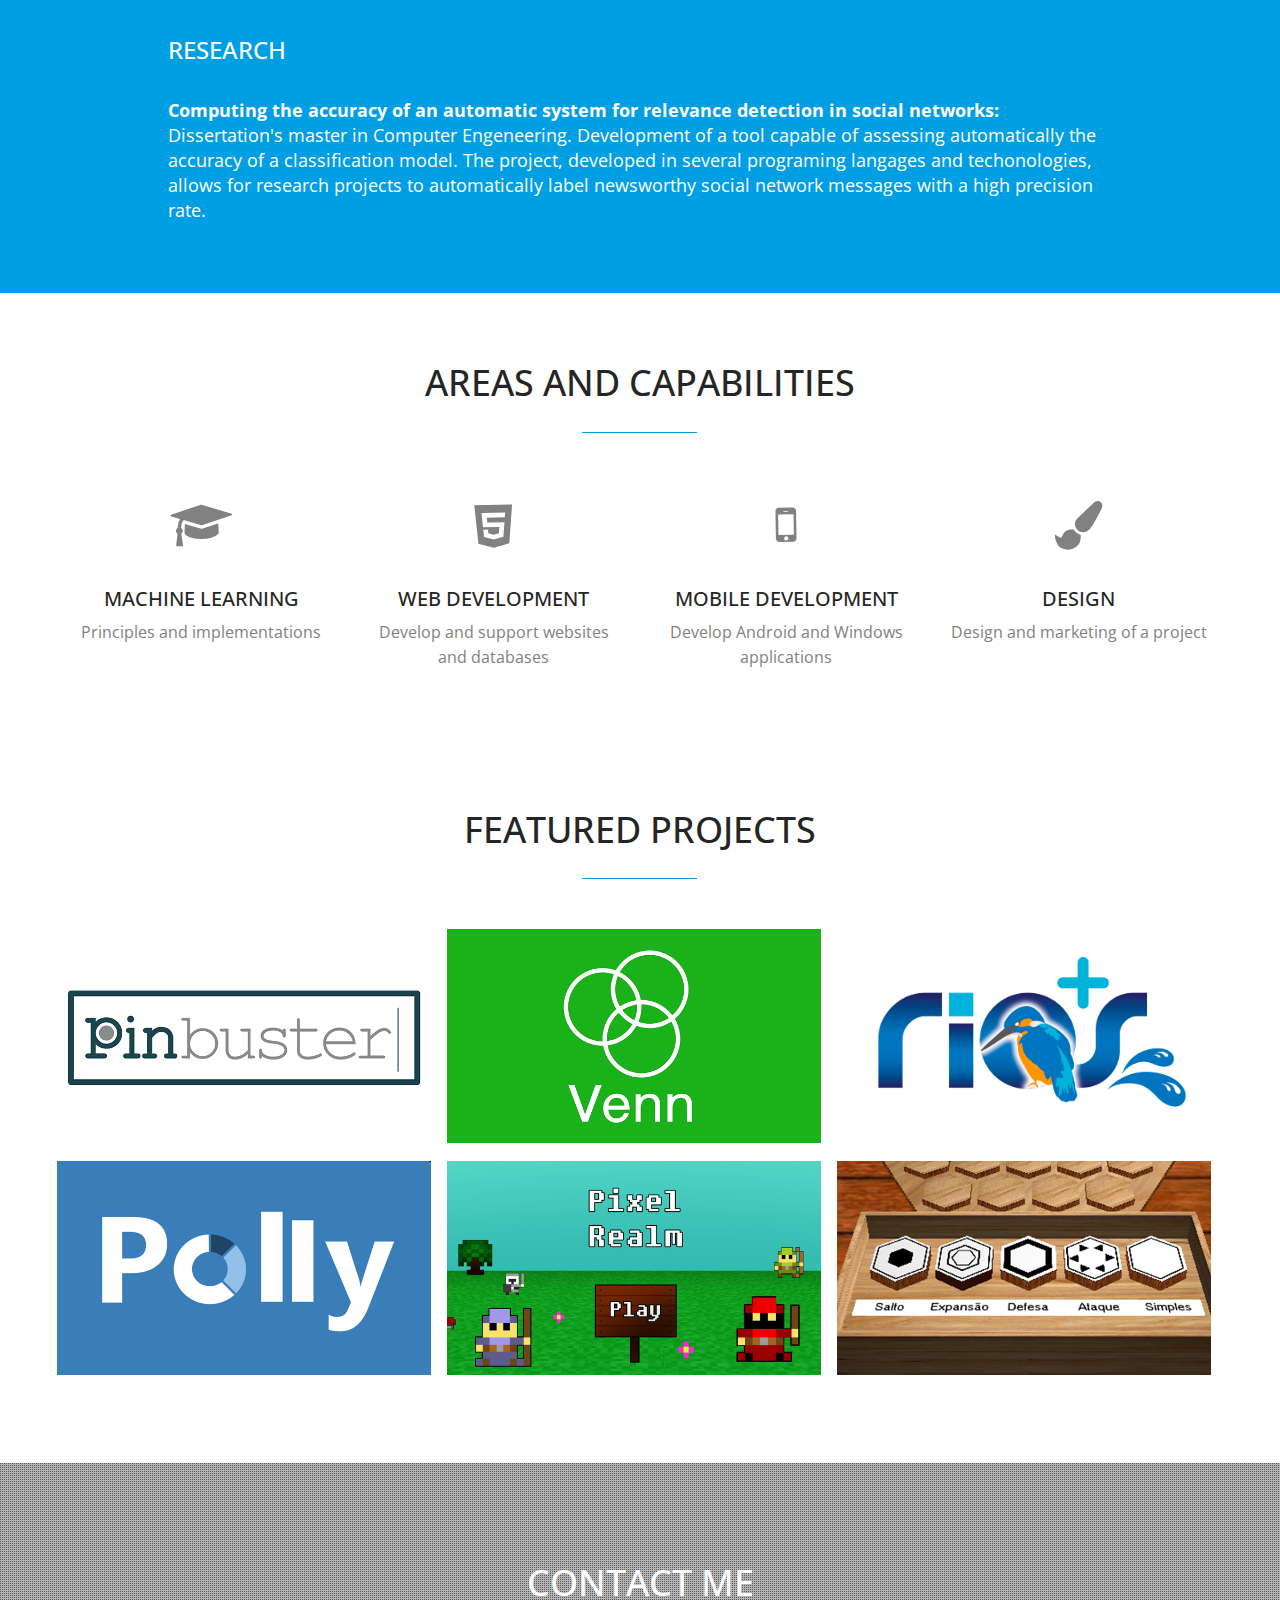
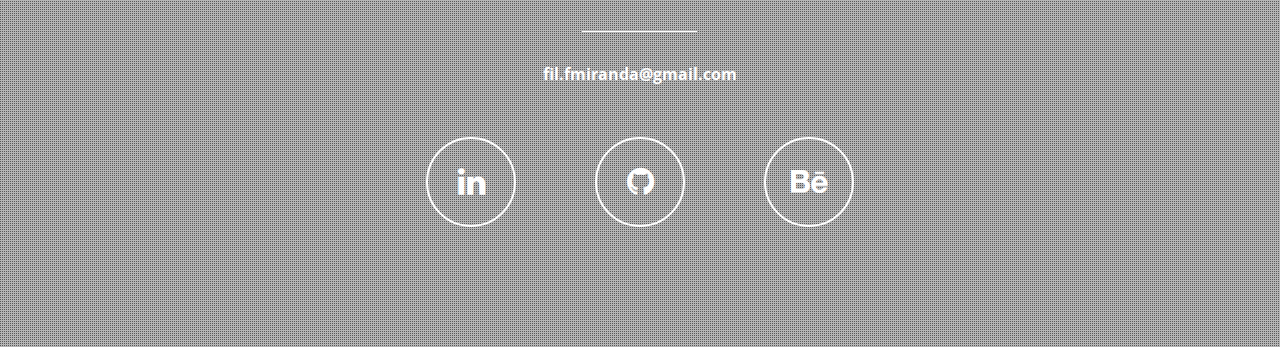
<file: antigo/index.html>
<!DOCTYPE html>
<!--[if lt IE 7]>      <html lang="en" class="no-js lt-ie9 lt-ie8 lt-ie7"> <![endif]-->
<!--[if IE 7]>         <html lang="en" class="no-js lt-ie9 lt-ie8"> <![endif]-->
<!--[if IE 8]>         <html lang="en" class="no-js lt-ie9"> <![endif]-->
<!--[if gt IE 8]><!--> <html lang="en" class="no-js"> <!--<![endif]-->
    <head>
    	<!-- meta character set -->
        <meta charset="utf-8">
		<!-- Always force latest IE rendering engine or request Chrome Frame -->
        <meta http-equiv="X-UA-Compatible" content="IE=edge,chrome=1">
        <title>Filipe Miranda</title>		
		<!-- Meta Description -->
        <meta name="description" content="Blue One Page Creative HTML5 Template">
        <meta name="keywords" content="one page, single page, onepage, responsive, parallax, creative, business, html5, css3, css3 animation">
        <meta name="author" content="Muhammad Morshed">
		
		<!-- Mobile Specific Meta -->
        <meta name="viewport" content="width=device-width, initial-scale=1">
		
		<!-- CSS
		================================================== -->
		
		<link href='http://fonts.googleapis.com/css?family=Open+Sans:400,300,700' rel='stylesheet' type='text/css'>
		
		<!-- Fontawesome Icon font -->
        <link rel="stylesheet" href="css/font-awesome.min.css">
		<!-- bootstrap.min -->
        <link rel="stylesheet" href="css/jquery.fancybox.css">
		<!-- bootstrap.min -->
        <link rel="stylesheet" href="css/bootstrap.min.css">
		<!-- bootstrap.min -->
        <link rel="stylesheet" href="css/owl.carousel.css">
		<!-- bootstrap.min -->
        <link rel="stylesheet" href="css/slit-slider.css">
		<!-- bootstrap.min -->
        <link rel="stylesheet" href="css/animate.css">
		<!-- Main Stylesheet -->
        <link rel="stylesheet" href="css/main.css">

		<!-- Modernizer Script for old Browsers -->
        <script src="js/modernizr-2.6.2.min.js"></script>

    </head>
	
    <body id="body">

		<!-- preloader -->
		<div id="preloader">
            <div class="loder-box">
            	<div class="battery"></div>
            </div>
		</div>
		<!-- end preloader -->

        <!--
        Fixed Navigation
        ==================================== -->
        <header id="navigation" class="navbar-inverse navbar-fixed-top animated-header">
            <div class="container">
                <div class="navbar-header">
                    <!-- responsive nav button -->
					<button type="button" class="navbar-toggle" data-toggle="collapse" data-target=".navbar-collapse">
						<span class="sr-only">Toggle navigation</span>
						<span class="icon-bar"></span>
						<span class="icon-bar"></span>
						<span class="icon-bar"></span>
                    </button>
					<!-- /responsive nav button -->
					
					<!-- logo -->
					<h1 class="navbar-brand" role="navigation">
						<a href="#body">Home</a>
					</h1>
					<!-- /logo -->
                </div>

				<!-- main nav -->
                <nav class="collapse navbar-collapse navbar-right" role="navigation">
                    <ul id="nav" class="nav navbar-nav">
                        <li><a href="#about">About</a></li>
                        <li><a href="#service">Capabilities</a></li>
                        <li><a href="#portfolio">portfolio</a></li>
                        <li><a href="#contact">Contact</a></li>
                    </ul>
                </nav>
				<!-- /main nav -->
				
            </div>
        </header>
        <!--
        End Fixed Navigation
        ==================================== -->
		
		<main class="site-content" role="main">
		
        <!--
        Home Slider
        ==================================== -->
		
		<section id="home-slider">
            <div id="slider" class="sl-slider-wrapper">

				<div class="sl-slider">
				
					<div class="sl-slide" data-orientation="horizontal" data-slice1-rotation="-25" data-slice2-rotation="-25" data-slice1-scale="2" data-slice2-scale="2">

						<div class="bg-img bg-img-1"></div>

						<div class="slide-caption">
                            <div class="caption-content">
                                <h2 class="animated fadeInDown">Filipe Miranda</h2>
                                <span class="animated fadeInDown">Master in Informatics and Computing Engineering Student at FEUP</span>
                                <a href="#about" class="btn btn-blue btn-effect ">Discover More</a>
                            </div>
                        </div>
						
					</div>
					
					

				</div><!-- /sl-slider -->

                <!-- 
                <nav id="nav-arrows" class="nav-arrows">
                    <span class="nav-arrow-prev">Previous</span>
                    <span class="nav-arrow-next">Next</span>
                </nav>
               
                
                <nav id="nav-arrows" class="nav-arrows hidden-xs hidden-sm visible-md visible-lg">
                    <a href="javascript:;" class="sl-prev">
                        <i class="fa fa-angle-left fa-3x"></i>
                    </a>
                    <a href="javascript:;" class="sl-next">
                        <i class="fa fa-angle-right fa-3x"></i>
                    </a>
                </nav>
                


			</div><!-- /slider-wrapper -->
		</section>
		
        <!--
        End Home SliderEnd
        ==================================== -->
			
			<!-- about section -->
			<section id="about" >
				<div class="container">
					<div class="row">
					<div class="col-md-10 col-md-offset-1 wow animated fadeInRight">
							<div class="welcome-block">
								<h3>About Me</h3>								
						     	 <div class="message-body">
									<img src="img/member-1.jpg" class="pull-right" alt="member" height="100" width="150">
						       		<p><font size="4">My name is Filipe Miranda and I'm a Master In Informatics And Computing Engineering Student at FEUP at Porto, Portugal, were I was born and raised. I also did a semester at the University of Leiden, in the Netherlands.<br>
						       		My main interests are in Machine Learning, Data Mining, Web Design and Building Mobile Aplications. </font></p> <br>
						       		<a href="https://drive.google.com/file/d/0B-48xe-dssrpV0VDcVI4SjFrY0U/view?usp=sharing" class="btn btn-border btn-effect pull-right">curriculum vitae</a> 
						     	 </div>
						       	
						    </div>
						</div>
						<div class="col-md-10 col-md-offset-1 wow animated fadeInLeft">
							<div class="recent-works">
								<h3>Experience</h3><font size="4">
									<b>Monitor at Universidade Júnior</b><br>
										<p>Monitor in the activity "Tridimensional modeling Objects" as a program for kids at the University of Porto.</p>
										<br>
										<b>Teaching assistance</b><br>
										<p>Teatching assistant in two Graphical Laboratory classes, part of the Informatics And Computing Engineering at FEUP.</p><br>
										<b>Research Grant</b><br>
										<p>Part of the team REMINDS, a Research Grant of INESC TEC.</p>
										</font>
									</div>
								</div>


						<div class="col-md-10 col-md-offset-1 wow animated fadeInLeft" style="margin-top: 4em">
							<div class="research">
								<h3>Research</h3><font size="4">
									<b>Computing the accuracy of an automatic system for relevance detection in social networks:</b><br>
										<p>Dissertation's master in Computer Engeneering. Development of a tool capable of assessing automatically the accuracy of a classification model. The project, developed in several programing langages and techonologies, allows for research projects to automatically label newsworthy social network messages with a high precision rate. </p>
										</font>
									</div>
								</div>
						



						
					</div>
				</div>
			</section>
			<!-- end about section -->
			
			
			<!-- Service section -->
			<section id="service">
				<div class="container">
					<div class="row">
					
						<div class="sec-title text-center">
							<h2 class="wow animated bounceInLeft">Areas and Capabilities</h2>
						</div>

						<div class="col-md-3 col-sm-6 col-xs-12 text-center wow animated zoomIn" data-wow-delay="0.6s">
							<div class="service-item">
								<div class="service-icon">

									<i class="fa fa-mortar-board fa-3x"></i>
								</div>
								<h3>Machine Learning</h3>
								<p>Principles and implementations</p>
							</div>
						</div>
						
						<div class="col-md-3 col-sm-6 col-xs-12 text-center wow animated zoomIn">
							<div class="service-item">
								<div class="service-icon">
									<i class="fa fa-html5 fa-3x"></i>
								</div>
								<h3>Web Development</h3>
								<p>Develop and support websites and databases </p>
							</div>
						</div>
					
						<div class="col-md-3 col-sm-6 col-xs-12 text-center wow animated zoomIn" data-wow-delay="0.3s">
							<div class="service-item">
								<div class="service-icon">
									<i class="fa fa-mobile fa-3x"></i>
								</div>
								<h3>Mobile Development</h3>
								<p>Develop Android and Windows applications </p>
							</div>
						</div>
					
						
					
						<div class="col-md-3 col-sm-6 col-xs-12 text-center wow animated zoomIn" data-wow-delay="0.9s">
							<div class="service-item">
								<div class="service-icon">
									<i class="fa fa-paint-brush fa-3x"></i>
								</div>
								
								<h3>Design</h3>
								<p>Design and marketing of a project</p>							
							</div>
						</div>
						
					</div>
				</div>
			</section>
			<!-- end Service section -->
			
			<!-- portfolio section -->
			<section id="portfolio">
				<div class="container">
					<div class="row">
					
						<div class="sec-title text-center wow animated fadeInDown">
							<h2>FEATURED PROJECTS</h2>
						</div>
						

						<ul class="project-wrapper wow animated fadeInUp">
							<li class="portfolio-item">
								<img src="img/portfolio/item8.png" class="img-responsive" alt="">
								<figcaption class="mask">
									<h3>Pinbuster</h3>
									<p>Geolocated message cross-plataform </p>
								</figcaption>
								<ul class="external">
									<li><a href="https://smartdice-lgp.github.io/#pinBuster"><i class="fa fa-link"></i></a></li>
								</ul>
							</li>

							<li class="portfolio-item">
								<img src="img/portfolio/item.png" class="img-responsive" alt="">
								<figcaption class="mask">
									<h3>Venn</h3>
									<p>Social Network </p>
								</figcaption>
								<ul class="external">
									<li><a href="https://paginas.fe.up.pt/~ei12022/lbaw_project/proj/pages/home/home.php"><i class="fa fa-link"></i></a></li>
								</ul>
							</li>
							
							
							
							<li class="portfolio-item">
								<img src="img/portfolio/item3.png" class="img-responsive" alt="">
								<figcaption class="mask">
									<h3>Rios+</h3>
									<p>Website and Android Application about rivers in Portugal for Engenho e Rio </p>
								</figcaption>
								<ul class="external">
									<li><a href="https://www.behance.net/gallery/33028167/Rios"><i class="fa fa-link"></i></a></li>
								</ul>
							</li>
							<li class="portfolio-item">
								<img src="img/portfolio/item2.png" class="img-responsive" alt="">
								<figcaption class="mask">
									<h3>Polly</h3>
									<p>Poll's site</p>
								</figcaption>
								<ul class="external">
									<li><a href="https://paginas.fe.up.pt/~ei12021/ltw_projecto/polls_index.php"><i class="fa fa-link"></i></a></li>
								</ul>
							</li>
							
							<li class="portfolio-item">
								<img src="img/portfolio/item7.png" class="img-responsive" alt="">
								<figcaption class="mask">
									<h3>Pixel Realm</h3>
									<p>Android Game </p>
								</figcaption>
								<ul class="external">
									<li><a href="https://github.com/Filfmira/PixelRealm#pixelrealm"><i class="fa fa-link"></i></a></li>
								</ul>
							</li>
							<!--
							<li class="portfolio-item">
								<img src="img/portfolio/item5.png" class="img-responsive" alt="">
								<figcaption class="mask">
									<h3>OpenGL and XML</h3>
									<p>OpenGL project that reads its scenes from an XML</p>
								</figcaption>
							</li>
							-->
							<li class="portfolio-item">
								<img src="img/portfolio/item9.png" class="img-responsive" alt="">
								<figcaption class="mask">
									<h3>Tabula</h3>
									<p>Board Game developed in OpenGL</p>
								</figcaption>
							</li>
						</ul>
						
					</div>
				</div>
			</section>
			<!-- end portfolio section -->
			
			<!-- Testimonial section 
			<section id="testimonials" class="parallax">
				<div class="overlay">
					<div class="container">
						<div class="row">
						
							<div class="sec-title text-center white wow animated fadeInDown">
								<h2>What people say</h2>
							</div>
							
							<div id="testimonial" class=" wow animated fadeInUp">
								<div class="testimonial-item text-center">
									<img src="img/member-1.jpg" alt="Our Clients">
									<div class="clearfix">
										<span>Katty Flower</span>
										<p>Lorem ipsum dolor sit amet, consectetur adipiscing elit, sed do eiusmod tempor incididunt ut labore et dolore magna aliqua. Ut enim ad minim veniam, quis nostrud exercitation ullamco laboris nisi ut aliquip ex ea commodo consequat. Duis aute irure dolor in reprehenderit in voluptate velit esse cillum dolore eu fugiat nulla pariatur.</p>
									</div>
								</div>
								<div class="testimonial-item text-center">
									<img src="img/member-1.jpg" alt="Our Clients">
									<div class="clearfix">
										<span>Katty Flower</span>
										<p>Lorem ipsum dolor sit amet, consectetur adipiscing elit, sed do eiusmod tempor incididunt ut labore et dolore magna aliqua. Ut enim ad minim veniam, quis nostrud exercitation ullamco laboris nisi ut aliquip ex ea commodo consequat. Duis aute irure dolor in reprehenderit in voluptate velit esse cillum dolore eu fugiat nulla pariatur.</p>
									</div>
								</div>
								<div class="testimonial-item text-center">
									<img src="img/member-1.jpg" alt="Our Clients">
									<div class="clearfix">
										<span>Katty Flower</span>
										<p>Lorem ipsum dolor sit amet, consectetur adipiscing elit, sed do eiusmod tempor incididunt ut labore et dolore magna aliqua. Ut enim ad minim veniam, quis nostrud exercitation ullamco laboris nisi ut aliquip ex ea commodo consequat. Duis aute irure dolor in reprehenderit in voluptate velit esse cillum dolore eu fugiat nulla pariatur.</p>
									</div>
								</div>
							</div>
						
						</div>
					</div>
				</div>
			</section>
			<!-- end Testimonial section -->
			
			<!-- Price section 
			<section id="price">
				<div class="container">
					<div class="row">
					
						<div class="sec-title text-center wow animated fadeInDown">
							<h2>Price</h2>
							<p>Our price for your company</p>
						</div>
						
						<div class="col-md-4 wow animated fadeInUp">
							<div class="price-table text-center">
								<span>Silver</span>
								<div class="value">
									<span>$</span>
									<span>24,35</span><br>
									<span>month</span>
								</div>
								<ul>
									<li>No Bonus Points</li>
									<li>No Bonus Points</li>
									<li>No Bonus Points</li>
									<li>No Bonus Points</li>
									<li><a href="#">sign up</a></li>
								</ul>
							</div>
						</div>
						
						<div class="col-md-4 wow animated fadeInUp" data-wow-delay="0.4s">
							<div class="price-table featured text-center">
								<span>Gold</span>
								<div class="value">
									<span>$</span>
									<span>50,00</span><br>
									<span>month</span>
								</div>
								<ul>
									<li>Free Trial</li>
									<li>Free Trial</li>
									<li>Free Trial</li>
									<li>Free Trial</li>
									<li><a href="#">sign up</a></li>
								</ul>
							</div>
						</div>
						
						<div class="col-md-4 wow animated fadeInUp" data-wow-delay="0.8s">
							<div class="price-table text-center">
								<span>Diamond</span>
								<div class="value">
									<span>$</span>
									<span>123,12</span><br>
									<span>month</span>
								</div>
								<ul>
									<li>All Bonus Points</li>
									<li>All Bonus Points</li>
									<li>All Bonus Points</li>
									<li>All Bonus Points</li>
									<li><a href="#">sign up</a></li>
								</ul>
							</div>
						</div>
		
					</div>
				</div>
			</section>
			<!-- end Price section -->
			
			<!-- Social section -->
			<section id="social" class="parallax">
				<div class="overlay">
					<div class="container">
						<div class="row">
						
							<div class="sec-title text-center white wow animated fadeInDown">
								<h2>Contact Me</h2>
								<a href="mailto:fil.fmiranda@gmail.com" target="_top"><p style="color:white"><b>fil.fmiranda@gmail.com</b></p></a>
								
							</div>
							
							<ul class="social-button">
								<li class="wow animated zoomIn"><a href="https://pt.linkedin.com/in/filipe-miranda-5a5a769a"><i class="fa fa-linkedin fa-2x"></i></a></li>
								<li class="wow animated zoomIn" data-wow-delay="0.3s"><a href="https://github.com/filfmira"><i class="fa fa-github fa-2x"></i></a></li>
								<li class="wow animated zoomIn" data-wow-delay="0.6s"><a href="https://www.behance.net/filfmira"><i class="fa fa-behance fa-2x"></i></a></li>							
							</ul>
							
						</div>
					</div>
				</div>
			</section>
			<!-- end Social section -->
			
			<!-- Contact section --
			<section id="contact" >
				<div class="container">
					<div class="row">
						
						<div class="sec-title text-center wow animated fadeInDown">
							<h2>Contact</h2>
							<p>Leave a Message</p>
						</div>
						
						
						<div class="col-md-7 contact-form wow animated fadeInLeft">
							<form action="#" method="post">
								<div class="input-field">
									<input type="text" name="name" class="form-control" placeholder="Your Name...">
								</div>
								<div class="input-field">
									<input type="email" name="email" class="form-control" placeholder="Your Email...">
								</div>
								<div class="input-field">
									<input type="text" name="subject" class="form-control" placeholder="Subject...">
								</div>
								<div class="input-field">
									<textarea name="message" class="form-control" placeholder="Messages..."></textarea>
								</div>
						       	<button type="submit" id="submit" class="btn btn-blue btn-effect">Send</button>
							</form>
						</div>
						
						<div class="col-md-5 wow animated fadeInRight">
							<address class="contact-details">
								<h3>Contact Us</h3>						
								<p><i class="fa fa-pencil"></i>Phoenix Inc.<span>PO Box 345678</span> <span>Little Lonsdale St, Melbourne </span><span>Australia</span></p><br>
								<p><i class="fa fa-phone"></i>Phone: (415) 124-5678 </p>
								<p><i class="fa fa-envelope"></i>website@yourname.com</p>
							</address>
						</div>
			
					</div>
				</div>
			</section>
			<!-- end Contact section 
			
			<section id="google-map">
				<div id="map-canvas" class="wow animated fadeInUp"></div>
			</section>
			-->
		
		</main>
		<!--
		<footer id="footer">
			<div class="container">
				<div class="row text-center">
					<div class="footer-content">
						<div class="wow animated fadeInDown">
							<p>newsletter signup</p>
							<p>Get Cool Stuff! We hate spam!</p>
						</div>
						<form action="#" method="post" class="subscribe-form wow animated fadeInUp">
							<div class="input-field">
								<input type="email" class="subscribe form-control" placeholder="Enter Your Email...">
								<button type="submit" class="submit-icon">
									<i class="fa fa-paper-plane fa-lg"></i>
								</button>
							</div>
						</form>
						<div class="footer-social">
							<ul>
								<li class="wow animated zoomIn"><a href="#"><i class="fa fa-thumbs-up fa-3x"></i></a></li>
								<li class="wow animated zoomIn" data-wow-delay="0.3s"><a href="#"><i class="fa fa-twitter fa-3x"></i></a></li>
								<li class="wow animated zoomIn" data-wow-delay="0.6s"><a href="#"><i class="fa fa-skype fa-3x"></i></a></li>
								<li class="wow animated zoomIn" data-wow-delay="0.9s"><a href="#"><i class="fa fa-dribbble fa-3x"></i></a></li>
								<li class="wow animated zoomIn" data-wow-delay="1.2s"><a href="#"><i class="fa fa-youtube fa-3x"></i></a></li>
							</ul>
						</div>
						
						<p>Copyright &copy; 2014-2015 Design and Developed By<a href="http://www.themefisher.com">Themefisher</a> </p>
					</div>
				</div>
			</div>
		</footer>
		
		<!-- Essential jQuery Plugins
		================================================== -->
		<!-- Main jQuery -->
        <script src="js/jquery-1.11.1.min.js"></script>
		<!-- Twitter Bootstrap -->
        <script src="js/bootstrap.min.js"></script>
		<!-- Single Page Nav -->
        <script src="js/jquery.singlePageNav.min.js"></script>
		<!-- jquery.fancybox.pack -->
        <script src="js/jquery.fancybox.pack.js"></script>
		<!-- Google Map API -->
		<script src="http://maps.google.com/maps/api/js?sensor=false"></script>
		<!-- Owl Carousel -->
        <script src="js/owl.carousel.min.js"></script>
        <!-- jquery easing -->
        <script src="js/jquery.easing.min.js"></script>
        <!-- Fullscreen slider -->
        <script src="js/jquery.slitslider.js"></script>
        <script src="js/jquery.ba-cond.min.js"></script>
		<!-- onscroll animation -->
        <script src="js/wow.min.js"></script>
		<!-- Custom Functions -->
        <script src="js/main.js"></script>
    </body>
</html>
</file>
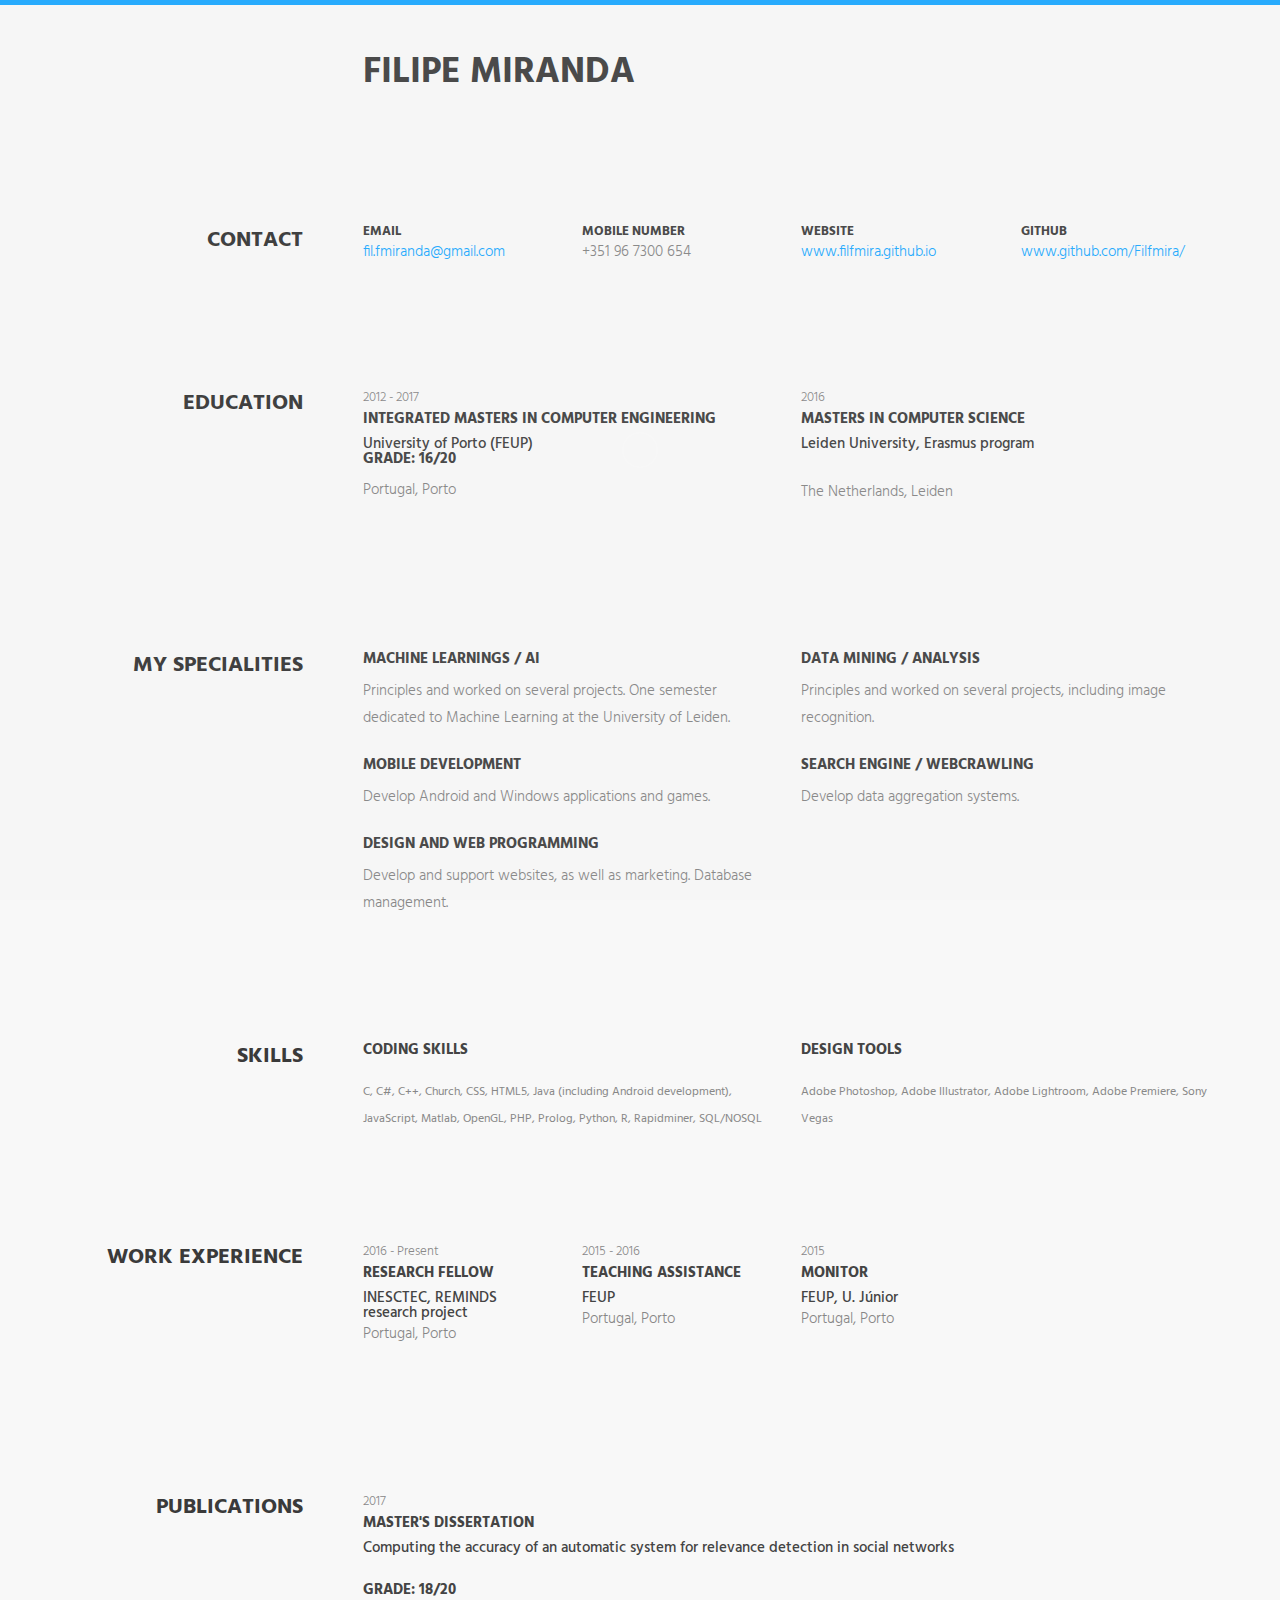
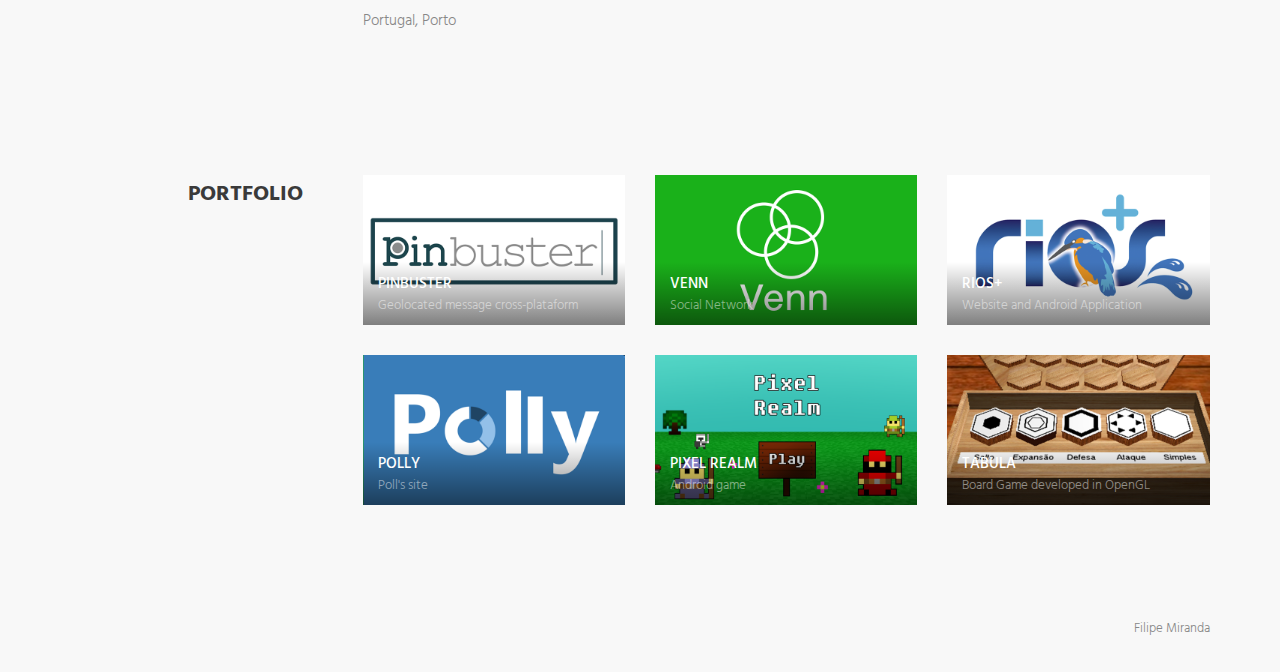
<file: index - Cópia.html>
<!DOCTYPE html>
<html>
<head>
    <meta charset="utf-8">
    <meta http-equiv="X-UA-Compatible" content="IE=edge">
    <meta name="viewport" content="width=device-width, initial-scale=1">
    <!-- The above 3 meta tags *must* come first in the head; any other head content must come *after* these tags -->
    <title>Filipe Miranda</title>

    <!-- favicon -->
    <link href="img/member-1.jpg" rel=icon>

    <!-- web-fonts -->
    <link href="https://fonts.googleapis.com/css?family=Hind:300,400,500,600,700" rel="stylesheet">

    <!-- font-awesome -->
    <link href="css/font-awesome.min.css" rel="stylesheet">

    <!-- Bootstrap -->
    <link href="css/bootstrap.min.css" rel="stylesheet">

    <!-- owl carousal -->
    <link href="css/owl.carousel.css" rel="stylesheet">

    <!-- Style CSS -->
    <link href="css/style.css" rel="stylesheet">

    <!-- HTML5 shim and Respond.js for IE8 support of HTML5 elements and media queries -->
    <!-- WARNING: Respond.js doesn't work if you view the page via file:// -->
    <!--[if lt IE 9]>
    <script src="https://oss.maxcdn.com/html5shiv/3.7.2/html5shiv.min.js"></script>
    <script src="https://oss.maxcdn.com/respond/1.4.2/respond.min.js"></script>
    <![endif]-->
</head>
<body>
<div id="main-wrapper">
<!-- Page Preloader -->
<div id="preloader">
    <div id="status">
        <div class="status-mes"></div>
    </div>
</div>

<header class="header">
    <div class="container">
        <div class="row">
            <div class="col-md-3">
                <!-- Profile Image -->
            </div>
            <div class="col-md-9">
                <div class="name-wrapper">
                    <h1 class="name">Filipe Miranda</h1>
                </div>
               


            </div>
        </div>
    </div>
</header>
<section class="section-contact section-wrapper">
    <div class="container">
        <div class="row">
            <div class="col-md-3">
                <div class="section-title">
                    <h2>Contact</h2>
                </div>
            </div>

            <div class="col-md-9">
                <div class="row">
                  <!--  <div class="col-md-3">
                        <address>
                            <strong>Address</strong><br>
                            1355 Market Street, Suite 900<br>
                            San Francisco, CA 94103

                        </address>
                    </div>
                    <div class="col-md-3">
                        <address>
                            <strong>Phone Number</strong><br>
                            +61 3 8376 6284
                        </address>
                    </div>-->
                    <div class="col-md-3">
                        <address>
                            <strong>Email</strong><br>
                            <a href="mailto:#">fil.fmiranda@gmail.com</a>
                        </address>
                    </div>
                    <div class="col-md-3">
                        <address>
                            <strong>Mobile Number</strong><br>
                            +351 96 7300 654
                        </address>
                    </div>
                    <div class="col-md-3">
                        <address>
                            <strong>Website</strong><br>
                            <a href="https://filfmira.github.io/">www.filfmira.github.io</a>
                        </address>
                    </div>
                    <div class="col-md-3">
                        <address>
                            <strong>Github</strong><br>
                            <a href="www.github.com/Filfmira/">www.github.com/Filfmira/</a>
                        </address>
                    </div>

                </div>
                <!--.row-->

                <!-- .feedback-form -->

            </div>
        </div>
        <!--.row-->

    </div>
    <!--.container-fluid-->
</section>



<section class="section-education section-wrapper">
    <div class="container">
        <div class="row">
            <div class="col-md-3">
                <div class="section-title"><h2>Education</h2></div>
            </div>

            <div class="col-md-9">
                <div class="row">
                <div class="col-md-6">
                            <div class="content-item">
                               <small>2012 - 2017</small>
                            <h3>Integrated Masters in Computer Engineering</h3>
                            <h4>University of Porto (FEUP)</h4>
                            <h3>Grade: 16/20</h3>
                            <p>Portugal, Porto</p>
                            </div>
                        </div>
                <div class="col-md-6">
                        <!-- .experience-item -->
                        <div class="content-item">
                            <small>2016</small>
                            <h3>Masters in Computer Science</h3>
                            <h4>Leiden University, Erasmus program</h4>
                            <br>
                            <p>The Netherlands, Leiden</p>
                        </div>
                        </div>
                        <!-- .experience-item -->
                        <!--<div class="content-item">
                            <small>2002 - 2006</small>
                            <h3>BA (Hons) Design</h3>
                            <h4>University of Michigan</h4>

                            <p>United Kingdom, London</p>
                        </div>
                        <!-- .experience-item -->
                    </div>
                </div>
                <!--.row-->
            </div>

        </div>
        <!--.row-->
    </div>
    <!-- .container -->
</section>




<section class="expertise-wrapper section-wrapper">
    <div class="container">
        <div class="row">
            <div class="col-md-3">
                <div class="section-title">
                    <h2>My Specialities</h2>
                </div>
            </div>

            <div class="col-md-9">
                <div class="row">
                    <div class="col-md-6">
                        <div class="expertise-item">
                            <h3>Machine Learnings / AI</h3>

                            <p>
                                Principles and worked on several projects. One semester dedicated to Machine Learning at the University of Leiden.
                            </p>
                        </div>
                    </div>
                    <div class="col-md-6">
                        <div class="expertise-item">
                            <h3>Data mining / Analysis</h3>

                            <p>
                                Principles and worked on several projects, including image recognition.
                            </p>
                        </div>
                    </div>
                    
                </div>


                <div class="row">
                    <div class="col-md-6">
                        <div class="expertise-item">
                            <h3>Mobile Development</h3>

                            <p>
                                Develop Android and Windows applications and games.
                            </p>
                        </div>
                    </div>

                    <div class="col-md-6">
                        <div class="expertise-item">
                            <h3>Search engine / webcrawling</h3>

                            <p>
                                Develop data aggregation systems. </p>
                        </div>
                    </div>

                </div>

                <div class="row">
                   <div class="col-md-6">
                        <div class="expertise-item">
                            <h3>Design and Web Programming </h3>

                            <p>
                                Develop and support websites, as well as marketing. Database management.
                            </p>
                        </div>
                    </div>

                </div>

                
            </div>
        </div>
        <!-- .row -->


    </div>
</section>
<!-- .expertise-wrapper -->

<section class="section-wrapper skills-wrapper">
    <div class="container">
        <div class="row">
            <div class="col-md-3">
                <div class="section-title">
                    <h2>Skills</h2>
                </div>
            </div>

            <div class="col-md-9">
                <div class="row">
                    <div class="col-md-6">
                        <div class="progress-wrapper">

                            <h3>CODING SKILLS</h3>

                            <div class="progress-item">
                                <span class="progress-title">C, C#, C++, Church, CSS, HTML5, Java (including Android development), JavaScript, Matlab, OpenGL, PHP, Prolog, Python, R, Rapidminer, SQL/NOSQL</span>
                                <!-- .progress -->
                            </div>
                            <!-- .skill-progress -->

                            <!-- /.skill-progress -->


                            <!-- /.skill-progress -->


                        </div>
                        <!-- /.progress-wrapper -->
                    </div>
                    <div class="col-md-6">
                        <div class="progress-wrapper">
                            <h3>DESIGN TOOLS</h3>

                             <div class="progress-item">
                                <span class="progress-title">Adobe Photoshop, Adobe Illustrator, Adobe Lightroom, Adobe Premiere, Sony Vegas  </span>
                                <!-- .progress -->
                            </div>

                        </div>
                        <!-- /.progress-wrapper -->
                    </div>
                </div>
                <!--.row -->
            </div>
        </div>

    </div>
    <!-- .container-fluid -->
</section>
<!-- .skills-wrapper -->

<section class="section-wrapper section-experience">
    <div class="container">
        <div class="row">
            <div class="col-md-3">
                <div class="section-title"><h2>Work Experience</h2></div>
            </div>


                <div class="col-md-9">
                <div class="row">

               
                    <div class="col-md-3">
                            <div class="content-item">
                                <small>2016 - Present</small>
                            <h3>Research Fellow</h3>
                            <h4>INESCTEC, REMINDS research project</h4>

                            <p>Portugal, Porto</p>
                            </div>
                        </div>
                        <div class="col-md-3">
                            <div class="content-item">
                                <small>2015 - 2016</small>
                            <h3>Teaching assistance</h3>
                            <h4>FEUP</h4>

                            <p>Portugal, Porto</p>
                            </div>
                        </div>
                        <div class="col-md-3">
                            <div class="content-item">
                                <small>2015</small>
                            <h3>Monitor</h3>
                            <h4>FEUP, U. Júnior</h4>

                            <p>Portugal, Porto</p>
                            </div>
                        </div>
                    </div>
                <!--.row-->
            </div>

            <!--.row-->
        </div>
    </div>
    <!-- .container -->
</section>
<!-- .section-experience -->





<section class="section-education section-wrapper">
    <div class="container">
        <div class="row">
            <div class="col-md-3">
                <div class="section-title"><h2>Publications</h2></div>
            </div>

            <div class="col-md-9">
                <div class="row">
                    <div class="col-md-12">
                        <div class="content-item">
                            <small>2017</small>
                            <h3>Master's Dissertation</h3>
                            <h4>Computing the accuracy of an automatic system for relevance detection in social networks</h4>
                            <br>
                            <h3>Grade: 18/20</h3>
                            <p>Portugal, Porto</p>
                        </div>
                    </div>
                </div>
                <!--.row-->
            </div>

        </div>
        <!--.row-->
    </div>
    <!-- .container -->
</section>
<!-- .section-education -->



<!-- 

<section class="section-profile section-wrapper">
    <div class="container">
        <div class="row">
            <div class="col-md-3">
                <div class="section-title"><h2>Marketplace Profile</h2></div>
            </div>

            <div class="col-md-9">
                <div class="row">
                    <div class="col-md-6">
                        <div class="profile-item">
                            <div class="media">
                                <div class="media-left">
                                    <a href="#">
                                        <img class="media-object" src="img/m-logo-studio.png" alt="...">
                                    </a>
                                </div>
                                <div class="media-body">
                                    <h3 class="media-heading"><a href="#">ENVATO STUDIO</a></h3>
                                    Seamlessly formulate covalent outsourcing vis-a-vis virtual resources. Distinctively conceptualize.
                                </div>
                            </div>
                        </div>
                    </div>
                    <div class="col-md-6">
                        <div class="profile-item">
                            <div class="media">
                                <div class="media-left">
                                    <a href="#">
                                        <img class="media-object" src="img/m-logo-freelancer.png" alt="...">
                                    </a>
                                </div>
                                <div class="media-body">
                                    <h3 class="media-heading"><a href="#">FREELANCER</a></h3>
                                    Seamlessly formulate covalent outsourcing vis-a-vis virtual resources. Distinctively conceptualize.
                                </div>
                            </div>
                        </div>
                    </div>
                    <div class="col-md-6">
                        <div class="profile-item">
                            <div class="media">
                                <div class="media-left">
                                    <a href="#">
                                        <img class="media-object" src="img/m-logo-upwork.png" alt="...">
                                    </a>
                                </div>
                                <div class="media-body">
                                    <h3 class="media-heading"><a href="#">UPWORK</a></h3>
                                    Seamlessly formulate covalent outsourcing vis-a-vis virtual resources. Distinctively conceptualize.
                                </div>
                            </div>
                        </div>
                    </div>
                    <div class="col-md-6">
                        <div class="profile-item">
                            <div class="media">
                                <div class="media-left">
                                    <a href="#">
                                        <img class="media-object" src="img/m-logo-peopleperhour.png" alt="...">
                                    </a>
                                </div>
                                <div class="media-body">
                                    <h3 class="media-heading"><a href="#">PEOPLEPERHOUR</a></h3>
                                    Seamlessly formulate covalent outsourcing vis-a-vis virtual resources. Distinctively conceptualize.
                                </div>
                            </div>
                        </div>
                    </div>
                </div>
                <!--.row-->
            </div>

        </div>
        <!--.row-->
    </div>
    <!-- .container -->

<!-- </section> -->
<!-- .section-profile -->

<section class="section-wrapper portfolio-section">
    <div class="container">
        <div class="row">
            <div class="col-md-3">
                <div class="section-title">
                    <h2>Portfolio</h2>
                </div>
            </div>

            <div class="col-md-9">
                <div class="row">
                    <div class="col-md-4 col-sm-6">
                        <a class="portfolio-item" href="https://smartdice-lgp.github.io/#pinBuster">
                            <div class="portfolio-thumb">
                                <img src="img/portfolio/item8.png" alt="">
                            </div>

                            <div class="portfolio-info">
                                <h3>Pinbuster</h3>
                                <small>Geolocated message cross-plataform</small>
                            </div>
                            <!-- portfolio-info -->
                        </a>
                        <!-- .portfolio-item -->
                    </div>
                    <div class="col-md-4 col-sm-6">
                        <a class="portfolio-item" href="https://paginas.fe.up.pt/~ei12022/lbaw_project/proj/pages/home/home.php">
                            <div class="portfolio-thumb">
                                <img src="img/portfolio/item.png" alt="">
                            </div>

                            <div class="portfolio-info">
                                <h3>Venn</h3>
                                <small>Social Network</small>
                            </div>
                            <!-- portfolio-info -->
                        </a>
                        <!-- .portfolio-item -->
                    </div>
                    <div class="col-md-4 col-sm-6">
                        <a class="portfolio-item" href="https://www.behance.net/gallery/33028167/Rios">
                            <div class="portfolio-thumb">
                                <img src="img/portfolio/rios.png" alt="">
                            </div>

                            <div class="portfolio-info">
                                <h3>Rios+</h3>
                                <small>Website and Android Application</small>
                            </div>
                            <!-- portfolio-info -->
                        </a>
                        <!-- .portfolio-item -->
                    </div>
                    <div class="col-md-4 col-sm-6">
                        <a class="portfolio-item" href="https://paginas.fe.up.pt/~ei12021/ltw_projecto/polls_index.php">
                            <div class="portfolio-thumb">
                                <img src="img/portfolio/item2.png" alt="">
                            </div>

                            <div class="portfolio-info">
                                <h3>Polly</h3>
                                <small>Poll's site</small>
                            </div>
                            <!-- portfolio-info -->
                        </a>
                        <!-- .portfolio-item -->
                    </div>
                    <div class="col-md-4 col-sm-6">
                        <a class="portfolio-item" href="https://github.com/Filfmira/PixelRealm#pixelrealm">
                            <div class="portfolio-thumb">
                                <img src="img/portfolio/item7.png" alt="">
                            </div>

                            <div class="portfolio-info">
                                <h3>Pixel Realm</h3>
                                <small>Android game</small>
                            </div>
                            <!-- portfolio-info -->
                        </a>
                        <!-- .portfolio-item -->
                    </div>
                    <div class="col-md-4 col-sm-6">
                        <a class="portfolio-item">
                            <div class="portfolio-thumb">
                                <img src="img/portfolio/item9.png" alt="">
                            </div>

                            <div class="portfolio-info">
                                <h3>Tabula</h3>
                                <small>Board Game developed in OpenGL</small>
                            </div>
                            <!-- portfolio-info -->
                        </a>
                        <!-- .portfolio-item -->
                    </div>
                </div>
            </div>
        </div>
        <!-- /.row -->
    </div>
</section>
<!-- .portfolio -->



<!--.section-contact-->

<footer class="footer">
    <div class="copyright-section">
        <div class="container">
            <div class="row">
                <div class="col-md-12">
                    Filipe Miranda
                </div>
            </div>
            <!--.row-->
        </div>
        <!-- .container-fluid -->
    </div>
    <!-- .copyright-section -->
</footer>
<!-- .footer -->

</div>
<!-- #main-wrapper -->

<!-- jquery -->
<script src="js/jquery-2.1.4.min.js"></script>
<!-- Bootstrap -->
<script src="js/bootstrap.min.js"></script>
<!--owl carousal-->
<script src="js/owl.carousel.min.js"></script>
<!--theme script-->
<script src="js/scripts.js"></script>
</body>
</html>
</file>
<file: css/style.css>
/*
Template Name: My Profile
Description: HTML5 / CSS3 One Page
Version: 1.0
Author: themehippo.com
*/

/*------------------------------------------------------------------
# [Color codes]

# Body  (text): #3a4750
# Heading Color #444444
# Theme Color (link color) #21aaff
# Mid grey (sub header) #f4f4f4
# -------------------------------------------------------------------*/

/* ---------------------------------

[Table of contents]

1. Body
2. header / .header
3. My Activity / .item-stats
4. Work History / .work-history-wrapper
5. My Specialities / .expertise-wrapper
6. Skills / .skills-wrapper
7. Work Experiance / .section-experience
8. Education / .section-education
9. Marketplace Profile / .section-profile
10. Portfolio / .portfolio-section
11. Recent Reviews / .review-section
12. Contact / .section-contact
13. footer 

------------------------------------*/


body {
    font-family : 'Hind', sans-serif;
    font-size   : 15px;
    line-height : 1.8em;
    color       : #878787;
    font-weight : 300;
    background  : #f8f8f8;
    }

/* --------------------------------------
 * Global Typography
 *------------------------------------------*/

h1, h2, h3, h4, h5, h6 {
    margin : 0 0 15px;
    color  : #444444;
    }

h1 {
    font-size   : 36px;
    line-height : 1.8em;
    font-weight : 700;
    }

h2 {
    font-size   : 18px;
    line-height : 1.8em;
    font-weight : 700;
    }

h3 {
    font-size   : 15px;
    line-height : 1.8em;
    font-weight : 700;
    }

h4 {
    font-size   : 15px;
    line-height : 1.8em;
    font-weight : 500;
    }

h5 {
    font-size   : 15px;
    line-height : 1.5em;
    font-weight : 500;
    }

h6 {
    font-size   : 15px;
    line-height : 1.5em;
    }

/* --------------------------------------
 * LINK STYLE
 *------------------------------------------*/
a {
    color              : #21aaff;
    text-decoration    : none;
    -webkit-transition : all 0.3s ease 0s;
    -moz-transition    : all 0.3s ease 0s;
    -o-transition      : all 0.3s ease 0s;
    transition         : all 0.3s ease 0s;
    }

a,
a:active,
a:focus,
a:active {
    text-decoration : none;
    outline         : none
    }

a:hover,
a:focus {
    text-decoration : none;
    color           : #21aaff;
    }

p {
    margin-bottom : 20px;
    }

strong {
    color : #444444;
    }

ul {
    margin     : 0;
    padding    : 0;
    list-style : none;
    }

/*------------------
 * Button Style
 *------------------*/
.btn {
    padding        : 14px 30px 11px;
    margin-bottom  : 0;
    font-size      : 14px;
    font-weight    : 500;
    border-radius  : 0;
    border         : 0;
    text-transform : uppercase;
    transition     : all .3s;
    }

.btn-lg {
    font-weight : 700;
    font-size   : 24px;
    padding     : 15px 30px;
    }

/*btn-primary*/
.btn-primary {
    background-color : #21aaff;
    }

.btn-primary:hover,
.btn-primary:focus,
.btn-primary:active:focus {
    background : #138dd8;
    }

/*btn-default*/
.btn-default {
    color            : #138dd8;
    background-color : transparent;
    border           : 1px solid #138dd8;
    }

.btn-default:hover,
.btn-default:focus,
.btn-default:active:focus {
    background   : #138dd8;
    color        : #ffffff;
    border-color : #138dd8;
    }

button:focus,
.btn:focus,
.btn:active:focus {
    outline : none;
    }

/* --------------------
 *  main Wrapper
 * -------------------*/
#main-wrapper {
    overflow : hidden;
    }

/*-------------------
 * Section Wrapper
 *-------------------*/
.section-wrapper {
    padding : 50px 0;
    }

@media (max-width : 768px) {
    .section-wrapper {
        padding : 20px 0;
        }
    }

@media (max-width : 600px){
    .section-wrapper {
        padding : 20px;
        }
    }

/*---------------------------
 * Section Title
 *---------------------------*/
.section-title {
    margin-right : 30px;
    text-align   : right;
    }

.section-title h2 {
    font-size      : 22px;
    margin-bottom  : 5px;
    color          : #3a3a3a;
    text-transform : uppercase;
    }

@media (max-width: 768px) {
    .section-title{
        text-align: left;
        }
    .section-title h2{
        font-size: 18px;
        margin-bottom: 20px;
        }
    }

/*-----------------------------
 * NAVIGATION & HEADER STYLE
 *-----------------------------*/

.header {
    padding    : 50px 0;
    margin     : 0;
    position   : relative;
    border-top : 5px solid #21aaff;
    }

.header .profile-img {
    margin-right : 30px;
    }

.header .name-wrapper {
    margin-bottom : 30px;
    }

.header .name-wrapper h1 {
    text-transform : uppercase;
    line-height    : 1;
    margin         : 0 0 5px;
    }

.header .name-wrapper span {
    font-size : 24px;
    color     : #21aaff;
    }

.header .personal-details {
    margin : 10px 0;
    }

.header .personal-details strong {
    font-size   : 13px;
    color       : #444444;
    display     : block;
    line-height : 1;
    }

.header .personal-details small {
    font-size : 12px;
    }

.header .personal-details span {
    color : #878787;
    }

@media (max-width : 768px) {
    .header {
        padding    : 20px 0;
        }

    .header .profile-img {
        margin: 0 0 30px;
        }
    }

@media (max-width : 600px){
    .header{
        padding: 20px;
        }
    }


    /*-------------------
     * Social Icon
     *-------------------*/

.social-icon {
    margin  : 20px 0;
    padding : 0;
    display : block;
    }

.social-icon li {
    display : inline-block;
    margin  : 0 2px;
    }

.social-icon li a {
    display       : block;
    font-size     : 12px;
    color         : #333333;
    width         : 34px;
    height        : 34px;
    line-height   : 33px;
    text-align    : center;
    border-radius : 2px;
    border        : 2px solid #eeeeee;
    }

.social-icon li a:hover {
    border-color : #cccccc;
    }


/*-------------------
 * Expertise
 *-------------------*/
.item-stats .item-stats-value{
    font-size: 18px;
    color: #444;
    font-weight: 500;
    }

.item-stats .item-stats-name{
    font-size: 12px;
    text-transform: uppercase;
    line-height: 1;
    }


@media (max-width: 768px) {
    .item-stats{
        margin-bottom: 30px;
        }
    }

/*-------------------
 * Expertise
 *-------------------*/
.expertise-item {
    margin-bottom : 20px;
    }

.expertise-item h3 {
    text-transform : uppercase;
    margin-bottom  : 5px;
    }

/*-------------------
 * Skills Progressbar
 *-------------------*/

.progress-item {
    position : relative;
    }

.progress-item .progress-title {
    font-size     : 12px;
    font-weight   : 400;
    display       : inline-block;
    margin-bottom : 5px;
    }

.progress-item .progress {
    height        : 2px;
    box-shadow    : none;
    border-radius : 0;
    background    : transparent;
    }

.progress-item .progress-bar {
    background-color : #21aaff;
    box-shadow       : none;
    text-align       : right;
    }

.progress-item .progress-percent {
    font-size        : 10px;
    background-color : #313131;
    position         : absolute;
    top              : 5px;
    padding          : 0 8px;
    border-radius    : 3px;
    }

.progress-item .progress-percent::before {
    content      : "";
    position     : absolute;
    left         : 0;
    bottom       : -4px;
    border-top   : 6px solid #313131;
    border-right : 8px solid transparent;
    }


@media (max-width: 768px) {
    .progress-wrapper{
        margin-bottom: 50px;
        }
    }

/*-------------------
 * Portfolio
 *-------------------*/

.portfolio-item {
    position      : relative;
    display       : block;
    margin-bottom : 30px;
    }

.portfolio-item .portfolio-thumb img {
    height    : auto;
    display   : block;
    max-width : 100%;
    }

.portfolio-item .portfolio-info {
    position   : absolute;
    padding    : 15px 15px 5px;
    bottom     : 0;
    width      : 100%;
    z-index    : 1;
    background : -webkit-linear-gradient(
            top,
            transparent 0%,
            rgba(0, 0, 0, 0.5) 100%
    );
    }

.portfolio-item::after {
    content    : "";
    position   : absolute;
    bottom     : 0;
    top        : 100%;
    left       : 0;
    right      : 0;
    background : -webkit-linear-gradient(
            top,
            transparent 0%,
            #000 100%
    );
    transition : all .2s linear;
    }

.portfolio-item:hover::after {
    top : 0;
    }

.portfolio-item .portfolio-info h3 {
    margin         : 0;
    line-height    : 1;
    color          : #ffffff;
    font-weight    : 500;
    text-transform : uppercase;
    }

.portfolio-item .portfolio-info small {
    color : rgba(255, 255, 255, .5);
    }


/*-----------------
 * Review
 *-----------------*/

#review .owl-wrapper .owl-item{
    padding-right: 20px;
    }
#review .media-left{
    padding-right: 15px;
    }
#review .media-left img{
    width: 50px;
    border-radius: 3px;
    }

#review .user-name{
    color: #444;
    font-weight: 500;
    }

#review .review-text{
    margin: 10px 0;
    }

/* rating */

#review .rating{
    display: -webkit-inline-box;
    display: -webkit-inline-flex;
    display: -ms-inline-flexbox;
    display: inline-flex;
    -webkit-box-align: center;
    -webkit-align-items: center;
    -ms-flex-align: center;
    align-items: center;
    }

#review .rating::after{
    content: attr(data-star_rating);
    padding: 3px 5px 0;
    color: #444;
    font-size: 16px;
    font-weight: 500;
    line-height: 21px;
    border-radius: 2px;
    margin-left: 5px;
    }

#review .rating-total{
    display: -webkit-inline-box;
    display: -webkit-inline-flex;
    display: -ms-inline-flexbox;
    display: inline-flex;
    position: relative;
    -webkit-box-align: center;
    -webkit-align-items: center;
    -ms-flex-align: center;
    align-items: center;
    -webkit-box-pack: justify;
    -webkit-justify-content: space-between;
    -ms-flex-pack: justify;
    justify-content: space-between;
    width: 80px;
    height: 16px;
    margin-top: -2px;
    }

#review .rating-progress{
    position: absolute;
    top: 0;
    right: 0;
    bottom: 0;
    left: 0;
    }

#review .rating-progress::after,
#review .rating-progress::before{
    display: block;
    position: absolute;
    top: 0;
    right: 0;
    bottom: 0;
    left: 0;
    background-size: 80px 16px;
    background-repeat: no-repeat;
    content: "";
    }

#review .rating-progress::before{
    background-image: url("../img/rating-background.svg");
    }

#review .rating-progress::after{
    background-image: url("../img/rating-foreground.svg");
    }

#review .rating-progress.rate-0::after{
    width: 0;
    }

/* Rating Percent */

#review .rating-progress.rate-1::after{
    width: 20%;
    }

#review .rating-progress.rate-2::after{
    width: 40%;
    }

#review .rating-progress.rate-3::after{
    width: 60%;
    }

#review .rating-progress.rate-4::after{
    width: 80%;
    }

#review .rating-progress.rate-5::after{
    width: 100%;
    }


/* Pagination */

.owl-controls .owl-page{
    display: inline-block;
    }

.owl-controls .owl-page span{
    width: 4px;
    height: 4px;
    background: #000;
    margin-right: 10px;
    display: block;
    border-radius: 100%;
    opacity: .3;
    }

.owl-controls .owl-page.active span{
    opacity: 1;
    box-shadow: 0 0 0 1px #000;
    }


/*-------------------
 * Market Place Profile
 *-------------------*/
.profile-item{
    margin-bottom: 30px;
    }

.profile-item .media-object{
    width: 30px;
    }

.profile-item  a{
    color: #444;
    }

.profile-item  a:hover{
    color: #21aaff;
    }

/*-------------------
 * Content Item
 *-------------------*/

.content-item {
    margin-bottom : 40px;
    }

.content-item h3 {
    margin         : 0 0 10px;
    line-height    : 1;
    font-weight    : bold;
    text-transform : uppercase;
    }

.content-item h4 {
    margin      : 0;
    line-height : 1;
    }

.content-item small {
    color : #888888;
    }

/*-------------------
 * Contact
 *-------------------*/

.section-contact address strong {
    font-size      : 13px;
    text-transform : uppercase;
    }

.feedback-form {
    margin-top : 50px;
    }

/*-------------------
 * Form Style
 *-------------------*/

.form-group label {
    font-weight : normal;
    font-size   : 13px;
    }

.form-control {
    height        : 46px;
    line-height   : 46px;
    padding       : 0 15px;
    color         : #969595;
    border-color  : #f8f8f8;
    border-radius : 0;
    box-shadow    : none;
    box-sizing    : border-box;
    background    : #eeeeee;
    }

.form-control:focus,
.form-control:active {
    box-shadow   : none;
    background   : #ffffff;
    border-color : #000000;
    }

/* --------------------------------------------
 *   Footer
 *---------------------------------------------- */

/* Copyright */

.footer {
    padding : 30px 0;
    text-align : right;
    }

.footer .copyright-section {
    font-size  : 13px;
    }

.footer .copyright-section .copytext {
    font-weight : 400;
    display     : block;
    }

@media (max-width : 768px) {
    .footer {
        text-align: left;
        }
    }

@media (max-width : 600px){
    .footer {
        padding-left: 20px;
        padding-right: 20px;
        }
    }

/* ---------------------------------------------- /*
 * Preloader
/* ---------------------------------------------- */
#preloader {
    background : #ccc;
    bottom     : 0;
    left       : 0;
    position   : fixed;
    right      : 0;
    top        : 0;
    z-index    : 9999;
    }

#status,
.status-mes {
    background-image    : url(../img/puff.svg);
    background-position : center;
    background-repeat   : no-repeat;
    height              : 200px;
    left                : 50%;
    margin              : -100px 0 0 -100px;
    position            : absolute;
    top                 : 50%;
    width               : 200px;
    }

.status-mes {
    background : none;
    left       : 0;
    margin     : 0;
    text-align : center;
    top        : 65%;
    }










    .btn-glyphicon {
    padding:8px;
    background:#ffffff;
    margin-right:4px;
}
.icon-btn {
    padding: 1px 15px 3px 2px;
    border-radius:50px;
}

.btn{
        line-height: 1
}

.not-active {
   pointer-events: none;
   cursor: default;
}
</file>
<file: antigo/css/slit-slider.css>
.sl-slide, .sl-slides-wrapper, .sl-slide-inner {
	position: absolute;
	width: 100%;
	height: 100%;
	top: 0;
	left: 0;
}

.sl-slider-wrapper {
	width: 100%;
	height: 600px;
	overflow: hidden;
	position: relative;
}



.bg-img {
	background-position: center center;
	background-repeat: no-repeat;
	background-size: cover;
	height: 100%;
	width: 100%;
}

/* Custom navigation arrows */

.nav-arrows span {
	position: absolute;
	z-index: 2000;
	top: 50%;
	width: 40px;
	height: 40px;
	border: 8px solid #ddd;
	border: 8px solid rgba(150,150,150,0.4);
	text-indent: -90000px;
	margin-top: -40px;
	cursor: pointer;
	
	-webkit-transform: rotate(45deg);
	-moz-transform: rotate(45deg);
	-o-transform: rotate(45deg);
	-ms-transform: rotate(45deg);
	transform: rotate(45deg);
}

.nav-arrows span:hover {
	border-color: rgba(150,150,150,0.9);
}

.nav-arrows span.nav-arrow-prev {
	left: 5%;
	border-right: none;
	border-top: none;
}

.nav-arrows span.nav-arrow-next {
	right: 5%;
	border-left: none;
	border-bottom: none;
}

#nav-arrows > a {
  border: 1px solid #fff;
  color: #fff;
  display: block;
  height: 60px;
  line-height: 76px;
  position: absolute;
  text-align: center;
  top: 50%;
  width: 60px;
  z-index: 20;
  margin-top: -30px;

    -webkit-transition: all 0.5s ease 0s;
       -moz-transition: all 0.5s ease 0s;
        -ms-transition: all 0.5s ease 0s;
         -o-transition: all 0.5s ease 0s;
            transition: all 0.5s ease 0s;
}

#nav-arrows > a.sl-prev {
	left: 50px;
}

#nav-arrows > a.sl-next {
	right: 50px;
}

#nav-arrows > a.sl-next:hover {
	background-color: #009EE3;
	border-color: #009EE3;
	color: #fff;
}

/* Custom navigation dots */

.nav-dots {
	text-align: center;
	position: absolute;
	bottom: 2%;
	height: 30px;
	width: 100%;
	left: 0;
	z-index: 1000;
}

.nav-dots span {
	display: inline-block;
	position: relative;
	width: 16px;
	height: 16px;
	border-radius: 50%;
	margin: 3px;
	background: #ddd;
	background: rgba(150,150,150,0.4);
	cursor: pointer;
	box-shadow: 
		0 1px 1px rgba(255,255,255,0.4), 
		inset 0 1px 1px rgba(0,0,0,0.1);
}

.nav-dots span {
	background: rgba(150,150,150,0.1);
	margin: 6px;
	-webkit-transition: all 0.2s;
	-moz-transition: all 0.2s;
	-ms-transition: all 0.2s;
	-o-transition: all 0.2s;
	transition: all 0.2s;
	box-shadow: 
		0 1px 1px rgba(255,255,255,0.4), 
		inset 0 1px 1px rgba(0,0,0,0.1),
		0 0 0 2px rgba(255,255,255,0.5);
}

.nav-dots span.nav-dot-current,
.nav-dots span:hover {
	box-shadow: 
		0 1px 1px rgba(255,255,255,0.4), 
		inset 0 1px 1px rgba(0,0,0,0.1),
		0 0 0 5px rgba(255,255,255,0.5);
}

.nav-dots span.nav-dot-current:after {
	content: "";
	position: absolute;
	width: 10px;
	height: 10px;
	top: 3px;
	left: 3px;
	border-radius: 50%;
	background: rgba(255,255,255,0.8);
}

.bg-img-1 {
	background-image: url(../img/slider/banner.jpg);
}
.bg-img-2 {
	background-image: url(../img/slider/affinity.jpeg);
}
.bg-img-3 {
	background-image: url(../img/slider/cinelli.jpeg);
}


/* Animations for content elements */

.sl-trans-elems .caption-content h2 {
	-webkit-animation: moveUp 1s ease-in-out both;
	-moz-animation: moveUp 1s ease-in-out both;
	-o-animation: moveUp 1s ease-in-out both;
	-ms-animation: moveUp 1s ease-in-out both;
	animation: moveUp 1s ease-in-out both;
}
.sl-trans-elems .caption-content span,
.sl-trans-elems .caption-content a {
	-webkit-animation: fadeIn 0.5s linear 0.5s both;
	-moz-animation: fadeIn 0.5s linear 0.5s both;
	-o-animation: fadeIn 0.5s linear 0.5s both;
	-ms-animation: fadeIn 0.5s linear 0.5s both;
	animation: fadeIn 0.5s linear 0.5s both;
}

.sl-trans-back-elems .caption-content h2 {
	-webkit-animation: fadeOut 1s ease-in-out both;
	-moz-animation: fadeOut 1s ease-in-out both;
	-o-animation: fadeOut 1s ease-in-out both;
	-ms-animation: fadeOut 1s ease-in-out both;
	animation: fadeOut 1s ease-in-out both;
}
.sl-trans-back-elems .caption-content span,,
.sl-trans-back-elems .caption-content a {
	-webkit-animation: fadeOut 1s linear both;
	-moz-animation: fadeOut 1s linear both;
	-o-animation: fadeOut 1s linear both;
	-ms-animation: fadeOut 1s linear both;
	animation: fadeOut 1s linear both;
}

@-webkit-keyframes moveUp{
	0% {-webkit-transform: translateY(40px);}
	100% {-webkit-transform: translateY(0px);}
}
@-moz-keyframes moveUp{
	0% {-moz-transform: translateY(40px);}
	100% {-moz-transform: translateY(0px);}
}
@-o-keyframes moveUp{
	0% {-o-transform: translateY(40px);}
	100% {-o-transform: translateY(0px);}
}
@-ms-keyframes moveUp{
	0% {-ms-transform: translateY(40px);}
	100% {-ms-transform: translateY(0px);}
}
@keyframes moveUp{
	0% {transform: translateY(40px);}
	100% {transform: translateY(0px);}
}

@-webkit-keyframes fadeIn{
	0% {opacity: 0;}
	100% {opacity: 1;}
}
@-moz-keyframes fadeIn{
	0% {opacity: 0;}
	100% {opacity: 1;}
}
@-o-keyframes fadeIn{
	0% {opacity: 0;}
	100% {opacity: 1;}
}
@-ms-keyframes fadeIn{
	0% {opacity: 0;}
	100% {opacity: 1;}
}
@keyframes fadeIn{
	0% {opacity: 0;}
	100% {opacity: 1;}
}

@-webkit-keyframes fadeOut{
	0% {opacity: 1;}
	100% {opacity: 0;}
}
@-moz-keyframes fadeOut{
	0% {opacity: 1;}
	100% {opacity: 0;}
}
@-o-keyframes fadeOut{
	0% {opacity: 1;}
	100% {opacity: 0;}
}
@-ms-keyframes fadeOut{
	0% {opacity: 1;}
	100% {opacity: 0;}
}
@keyframes fadeOut{
	0% {opacity: 1;}
	100% {opacity: 0;}
}
</file>
<file: antigo/css/main.css>
/**
*
* ---------------------------------------------------------------------------
*
* Template : Blue - A One-Page HTML Portfolio/Business Template
* Author : Muhammad Morshd
* Author URI : http://morsheds.com
*
* --------------------------------------------------------------------------- 
*
*/

/* =================================== */
/*	Basic Style 
/* =================================== */

body {
    background-color: #fff;
    font-family: 'Open Sans', sans-serif;
    line-height: 24px;
    font-size: 16px;
    color: #818181;
}

figure, p, address {
    margin: 0;
}

p {
    line-height: 25px;
}

iframe {
    border: 0;
}

a {
    -webkit-transition: all 0.3s ease-out 0s;
       -moz-transition: all 0.3s ease-out 0s;
        -ms-transition: all 0.3s ease-out 0s;
         -o-transition: all 0.3s ease-out 0s;
            transition: all 0.3s ease-out 0s;
}

a, a:hover, a:focus, .btn:focus {
    text-decoration: none;
    outline: none;
}

h1, h2, h3, h4, h5, h6,
.h1, .h2, .h3, .h4, .h5, .h6 {
    font-family: 'Open Sans', sans-serif;
    color: #252525;
}

main > section {
    padding: 70px 0;
}

.btn {
    border-radius: 0;
    border: 0;
    position: relative;
    text-transform: uppercase;
}

.btn-blue {
    background-color: rgba(0,158,227, 0.78);
    box-shadow: 0 -2px 0 rgba(0, 0, 0, 0.15) inset;
    padding: 15px 55px;
    color: #fff;
}

.btn-border {
    border: 2px solid #fff;
    color: #fff;
    padding: 12px 35px;
}

.bg-blue {
    background-color: #009EE3;
}

/* Sweep To Right */
.btn-effect {
	vertical-align: middle;
	box-shadow: 0 0 1px rgba(0, 0, 0, 0);
	position: relative;
	display: inline-block;

	-webkit-transform: translateZ(0);
	   -moz-transform: translateZ(0);
		-ms-transform: translateZ(0);
		 -o-transform: translateZ(0);
			transform: translateZ(0);
		  
	-webkit-backface-visibility: hidden;
	   -moz-backface-visibility: hidden;
			backface-visibility: hidden;
		  
	-webkit-transition-property: color;
	   -moz-transition-property: color;
		-ms-transition-property: color;
			transition-property: color;
		  
	-webkit-transition-duration: 0.3s;
	   -moz-transition-duration: 0.3s;
		-ms-transition-duration: 0.3s;
			transition-duration: 0.3s;
		  
	-moz-osx-font-smoothing: grayscale;
}

.btn-effect:before {
	content: "";
	position: absolute;
	z-index: -1;
	top: 0;
	left: 0;
	right: 0;
	bottom: 0;
	background: #fff;
	
	-webkit-transform: scaleX(0);
	   -moz-transform: scaleX(0);
		-ms-transform: scaleX(0);
			transform: scaleX(0);
			
	-webkit-transform-origin: 0 50%;
	   -moz-transform-origin: 0 50%;
		-ms-transform-origin: 0 50%;
			transform-origin: 0 50%;
			
	-webkit-transition-property: transform;
	   -moz-transition-property: transform;
		-ms-transition-property: transform;
			transition-property: transform;
			
	-webkit-transition-duration: 0.3s;
	   -moz-transition-duration: 0.3s;
		-ms-transition-duration: 0.3s;
			transition-duration: 0.3s;
			
	-webkit-transition-timing-function: ease-out;
	   -moz-transition-timing-function: ease-out;
		-ms-transition-timing-function: ease-out;
			transition-timing-function: ease-out;
}

.btn-effect:hover, .btn-effect:focus, .btn-effect:active {
	color: #009EE3;
}

.btn-effect:hover:before, .btn-effect:focus:before, .btn-effect:active:before {
	-webkit-transform: scaleX(1);
	   -moz-transform: scaleX(1);
	    -ms-transform: scaleX(1);
			transform: scaleX(1);
}

.sec-title {
    margin-bottom: 50px;
}

.sec-title.white {
    color: #fff;
}

.sec-title h2 {
    font-size: 36px;
    margin: 0 0 30px;
    padding-bottom: 30px;
    position: relative;
    text-transform: uppercase;
}

.sec-title.white h2 {
    color: #fff;
}

.sec-title h2:after {
    border-bottom: 1px solid #009ee3;
    content: "";
    display: block;
    left: 45%;
    bottom: 0;
    position: absolute;
    width: 115px;
}

.sec-title.white h2:after {
    border-bottom: 1px solid #fff;
}

.parallax {
    background-attachment: fixed;
    background-position: center top;
    background-repeat: no-repeat;
    background-size: cover;
}


/**
/*	Preloader
/* ==========================================*/

#preloader {
    background-color: #fff;
    position: fixed;
    width: 100%;
    height: 100%;
    z-index: 9999;
}

/*Battery*/
.loder-box {
  background-color: rgba(0, 0, 0, 0.02);
  border-radius: 1px;
  height: 100px;
  left: 50%;
  margin-left: -64px;
  margin-top: -50px;
  position: absolute;
  top: 50%;
  width: 128px;
}

.battery{
    width: 60px;
    height: 25px;
    top: 35%;
    border: 1px #2E2E2E solid;
    border-radius: 2px;
    position: relative;
    -webkit-animation: charge 5s linear infinite;
       -moz-animation: charge 5s linear infinite;
            animation: charge 5s linear infinite;
    margin: 0 auto;
}

.battery:after {
  background-color: #2E2E2E;
  border-radius: 0 1px 1px 0;
  content: "";
  height: 10px;
  position: absolute;
  right: -5px;
  top: 7px;
  width: 3px;
}

@-webkit-keyframes charge{
    0%{box-shadow: inset 0px 0px 0px #2E2E2E;}
    100%{box-shadow: inset 60px 0px 0px #2E2E2E;}
}

@-moz-keyframes charge{
    0%{box-shadow: inset 0px 0px 0px #2E2E2E;}
    100%{box-shadow: inset 60px 0px 0px #2E2E2E;}
}

@keyframes charge{
    0%{box-shadow: inset 0px 0px 0px #2E2E2E;}
    100%{box-shadow: inset 60px 0px 0px #2E2E2E;}
}





/**
/*	Header
/* ==========================================*/

#navigation {
    -webkit-transition: all 0.8s ease 0s;
       -moz-transition: all 0.8s ease 0s;
        -ms-transition: all 0.8s ease 0s;
         -o-transition: all 0.8s ease 0s;
            transition: all 0.8s ease 0s;

    background-color: rgba(0,0,0,.4);
    box-shadow: 0 1px 4px rgba(0, 0, 0, 0.3);
    padding: 5px 0;
}

#navigation.animated-header {
    padding: 20px 0;
}

h1.navbar-brand {
    font-size: 20px;
    font-weight: 700;
    margin: 0;
    text-transform: uppercase;
}

.navbar-inverse .navbar-nav > li > a {
    color: #fff;
    font-size: 15px;
    text-transform: uppercase;
}


/*=================================================================
	Home Slider
==================================================================*/


#home-slider {
    position: relative;
    padding: 0;
}

.sl-slider-wrapper {
    width: 100%;
    margin: 0 auto;
    position: relative;
    overflow: hidden;
}

.sl-slider {
    position: absolute;
    top: 0;
    left: 0;
}

/* Slide wrapper and slides */

.sl-slide,
.sl-slides-wrapper,
.sl-slide-inner {
    position: absolute;
    width: 100%;
    height: 100%;
    top: 0;
    left: 0;
} 

.sl-slide {
    z-index: 1;
}

.slide-caption {
    color: #fff;
    display: table;
    height: 100%;
    left: 0;
    min-height: 100%;
    position: absolute;
    text-align: center;
    top: 0;
    width: 100%;
    z-index: 11;
}

.slide-caption .caption-content {
    vertical-align: middle;
    display: table-cell;
}

.caption-content h2 {
    color: #fff;
    font-size: 52px;
    font-weight: 400;
    margin-bottom: 25px;
    text-transform: uppercase;
}

.caption-content > span {
    display: block;
    font-size: 24px;
    margin-bottom: 45px;
    text-transform: capitalize;
}

.caption-content p {
    font-size: 29px;
    margin-bottom: 65px;
}

/* The duplicate parts/slices */

.sl-content-slice {
    overflow: hidden;
    position: absolute;
    -webkit-box-sizing: content-box;
    -moz-box-sizing: content-box;
    box-sizing: content-box;
    background: #fff;
    -webkit-backface-visibility: hidden;
    -moz-backface-visibility: hidden;
    -o-backface-visibility: hidden;
    -ms-backface-visibility: hidden;
    backface-visibility: hidden;
    opacity : 1;
}

/* Horizontal slice */

.sl-slide-horizontal .sl-content-slice {
    width: 100%;
    height: 50%;
    left: -200px;
    -webkit-transform: translateY(0%) scale(1);
    -moz-transform: translateY(0%) scale(1);
    -o-transform: translateY(0%) scale(1);
    -ms-transform: translateY(0%) scale(1);
    transform: translateY(0%) scale(1);
}

.sl-slide-horizontal .sl-content-slice:first-child {
    top: -200px;
    padding: 200px 200px 0px 200px;
}

.sl-slide-horizontal .sl-content-slice:nth-child(2) {
    top: 50%;
    padding: 0px 200px 200px 200px;
}

/* Vertical slice */

.sl-slide-vertical .sl-content-slice {
    width: 50%;
    height: 100%;
    top: -200px;
    -webkit-transform: translateX(0%) scale(1);
    -moz-transform: translateX(0%) scale(1);
    -o-transform: translateX(0%) scale(1);
    -ms-transform: translateX(0%) scale(1);
    transform: translateX(0%) scale(1);
}

.sl-slide-vertical .sl-content-slice:first-child {
    left: -200px;
    padding: 200px 0px 200px 200px;
}

.sl-slide-vertical .sl-content-slice:nth-child(2) {
    left: 50%;
    padding: 200px 200px 200px 0px;
}

/* Content wrapper */
/* Width and height is set dynamically */
.sl-content-wrapper {
    position: absolute;
}

.sl-content {
    width: 100%;
    height: 100%;
}

/* Default styles for background colors

.btn-effect:after {
    width: 0%;
    height: 100%;
    top: 0;
    left: 0;
    background: #fff;
    content: "";
    position: absolute;
    z-index: -1;

    -webkit-transition: all 0.3s ease-out 0s;
       -moz-transition: all 0.3s ease-out 0s;
        -ms-transition: all 0.3s ease-out 0s;
         -o-transition: all 0.3s ease-out 0s;
            transition: all 0.3s ease-out 0s;
}

.btn-effect:hover,
.btn-effect:active {
    color: #0e83cd;
}

.btn-effect:hover:after,
.btn-effect:active:after {
    width: 100%;
} */


/* Project laughtbox setup */

.fancybox-item.fancybox-close {
    background: url("../img/icons/close.png") no-repeat scroll 0 0 transparent;
    height: 50px;
    right: 0;
    top: 0;
    width: 50px;
}

.fancybox-next span {
    background: url("../img/right.png") no-repeat scroll center center #009ee3;
    height: 50px;
    width: 50px;
    right: 0;
}

.fancybox-prev span {
    background: url("../img/left.png") no-repeat scroll center center #009ee3;
    height: 50px;
    width: 50px;
    left: 0;
}

/*=================================================================
	About
==================================================================*/

#about {
    background-color: #009EE3;
    color: #fff;
}

#about h3 {
    color: #fff;
    margin: 0 0 35px;
    text-transform: uppercase;
}

#about .welcome-block h3 {
    margin: 0 0 65px;
}

#about .welcome-block img {
    border: 3px solid #fff;
    border-radius: 50%;
    margin-right: 35px;
    max-width: 100px;
}

#about .message-body {
    font-size: 13px;
    line-height: 20px;
    margin-bottom: 70px;
}

.owl-buttons {
    border: 2px solid #fff;
    display: inline-block;
    float: right;
    padding: 1px 8px 5px;
}

.owl-buttons > div {
    display: inline-block;
    padding: 0 5px;
}

.welcome-message {
    padding: 0 50px;
}

.welcome-message img {
    display: block;
    height: auto;
    max-width: 100px;
    float: left;
}

.welcome-message p {
    font-size: 13px;
    margin-left: 135px;
}

/*=================================================================
	Services
==================================================================*/

.service-icon {
    border: 3px solid transparent;
    display: inline-block;
    height: 85px;
    width: 85px;
    line-height: 101px;

    -webkit-transform: rotate(47deg);
       -moz-transform: rotate(47deg);
        -ms-transform: rotate(47deg);
         -o-transform: rotate(47deg);
            transform: rotate(47deg);

    -webkit-transition: all 0.3s ease 0s;
       -moz-transition: all 0.3s ease 0s;
        -ms-transition: all 0.3s ease 0s;
         -o-transition: all 0.3s ease 0s;
            transition: all 0.3s ease 0s;
}

.service-item:hover .service-icon {
    border: 3px solid #009ee3;
    margin-bottom: 20px;
    color: #009ee3;
}

.service-icon i {
    -webkit-transform: rotate(-48deg);
       -moz-transform: rotate(-48deg);
        -ms-transform: rotate(-48deg);
         -o-transform: rotate(-48deg);
            transform: rotate(-48deg);
}

.service-item h3 {
    font-size: 20px;
    text-transform: uppercase;
}

/*=================================================================
	Portfolio
==================================================================*/

.project-wrapper {
    margin: 0;
    padding: 0;
    list-style: none;
    text-align: center;
}

.project-wrapper li {
    display: inline-block;
}

.portfolio-item {
    cursor: pointer;
    margin: 0 1% 1% 0;
    overflow: hidden;
    position: relative;
    width: 32%;
}

figcaption.mask {
    background-color: rgba(54, 55, 50, 0.79);
    bottom: -126px;
    color: #fff;
    padding: 25px;
    position: absolute;
    width: 100%;
    text-align: left;
    
    -webkit-transition: all 0.4s ease 0s;
       -moz-transition: all 0.4s ease 0s;
        -ms-transition: all 0.4s ease 0s;
         -o-transition: all 0.4s ease 0s;
            transition: all 0.4s ease 0s;
}

.portfolio-item:hover figcaption.mask {
    bottom: 0;
}

figcaption.mask h3 {
    margin: 0;
    color: #fff;
}

ul.external {
    list-style: outside none none;
    margin: 0;
    padding: 0;
    position: absolute;
    right: 0;
    top: -47px;
    
    -webkit-transition: all 0.4s ease 0s;
       -moz-transition: all 0.4s ease 0s;
        -ms-transition: all 0.4s ease 0s;
         -o-transition: all 0.4s ease 0s;
            transition: all 0.4s ease 0s;
}

ul.external li {
    display: inline-block;
}

ul.external li a {
    background-color: rgba(255, 255, 255, 0.9);
    color: #818181;
    display: block;
    padding: 10px 18px 13px;
    
    -webkit-transition: all 0.5s ease 0s;
       -moz-transition: all 0.5s ease 0s;
        -ms-transition: all 0.5s ease 0s;
         -o-transition: all 0.5s ease 0s;
            transition: all 0.5s ease 0s;
}

ul.external li a:hover {
    background-color: #009EE3;
    color: #fff;
}

.portfolio-item:hover ul.external {
    top: 0;
}

.fancybox-skin {
    border-radius: 0;
}

.fancybox-title.fancybox-title-inside-wrap {
    padding: 15px;
}

.fancybox-title h3 {
    margin: 0 0 15px;
}

.fancybox-title p {
    color: #818181;
    font-size: 16px;
    line-height: 22px;
}

.fancybox-title-inside-wrap {
    padding-top: 0;
}

/*=================================================================
	Testimonials
==================================================================*/


#testimonials {
    background-image: url(../img/parallax/testimonial.jpg);
    padding: 0;
    color: #fff;
}

#testimonials .sec-title h2:after {
    border-bottom: 1px solid #fff;
}

#testimonials .overlay {
    background-color: rgba(15,155,224, 0.78);
    padding: 70px 0 40px;
}

.testimonial-item {
    margin: 0 auto;
    padding-bottom: 50px;
    width: 64%;
}

.testimonial-item img {
    border: 3px solid #fff;
    border-radius: 50%;
    display: inline-block;
    height: auto;
    max-width: 100px;
}

.testimonial-item > div {
    line-height: 30px;
    position: relative;
}

.testimonial-item > div:before {
    background-image: url("../img/icons/quotes.png");
    background-repeat: no-repeat;
    bottom: 127px;
    height: 33px;
    left: -35px;
    position: absolute;
    width: 45px;
}

.testimonial-item > div:after {
    background-image: url("../img/icons/quotes.png");
    background-position: -58px 0;
    background-repeat: no-repeat;
    bottom: -50px;
    height: 33px;
    position: absolute;
    right: 0;
    width: 45px;
}

.testimonial-item > div > span {
    display: inline-block;
    font-weight: 700;
    margin: 40px 0 30px;
    text-transform: uppercase;
}

#testimonials .owl-controls.clickable {
    margin-top: 20px;
    text-align: center;
}

#testimonials .owl-buttons {
    border: 2px solid #fff;
    float: inherit;
}

#testimonials .owl-prev:hover,
#testimonials .owl-next:hover {
    color: #fff;
}

.price-table {
    border: 1px solid #e3e3e3;
}

.price-table.featured {
    -webkit-box-shadow: 0 4px 5px rgba(0,0,0,0.19);
       -moz-box-shadow: 0 4px 5px rgba(0,0,0,0.19);
            box-shadow: 0 4px 5px rgba(0,0,0,0.19);
}

.price-table > span {
    color: #252525;
    display: block;
    font-size: 24px;
    padding: 30px 0;
    text-transform: uppercase;
}

.price-table .value {
    background-color: #f8f8f8;
    color: #727272;
    padding: 20px 0;

    -webkit-transition: all 0.7s ease 0s;
       -moz-transition: all 0.7s ease 0s;
        -ms-transition: all 0.7s ease 0s;
         -o-transition: all 0.7s ease 0s;
            transition: all 0.7s ease 0s;
}

.price-table.featured .value {
    background-color: #009EE3;
    color: #fff;
}

.price-table .value span {
    display: inline-block;
}

.price-table .value span:first-child {
    font-size: 32px;
    line-height: 32px;
}

.price-table .value span:nth-child(2) {
    font-size: 65px;
    line-height: 65px;
    margin-bottom: 25px;
}

.price-table .value span:last-child {
    font-size: 16px;
}

.price-table ul {
    margin: 0;
    padding: 0;
    list-style: none;
    text-align: center;
}

.price-table ul li {
    border-top: 1px solid #e3e3e3;
    display: block;
    padding: 25px 0;

    -webkit-transition: all 0.7s ease 0s;
       -moz-transition: all 0.7s ease 0s;
        -ms-transition: all 0.7s ease 0s;
         -o-transition: all 0.7s ease 0s;
            transition: all 0.7s ease 0s;
}

.price-table ul li a {
    display: block;
    text-transform: uppercase;
}

.price-table.featured ul li:last-child,
.price-table ul li:last-child:hover {
    background-color: #009EE3;
}

.price-table.featured ul li:last-child a,
.price-table ul li:last-child:hover a {
    color: #fff;
}


/*=================================================================
	Price
==================================================================*/

#social {
    background-image: url(../img/slider/banner.jpg);
    padding: 0;
}

#social .overlay {
    background: url("../img/slide_bg.png") repeat scroll 0 0 transparent;
    padding: 100px 0 120px;
}

.social-button {
    margin: 0;
    padding: 0;
    list-style: none;
    text-align: center;
}

.social-button li {
    display: inline-block;
}

.social-button li:nth-child(2) {
    margin: 0 75px;
}

.social-button li a {
    border: 2px solid #fff;
    border-radius: 50%;
    color: #fff;
    display: block;
    height: 90px;
    line-height: 96px;
    width: 90px;
    
    -webkit-transition: all 0.2s ease 0s;
       -moz-transition: all 0.2s ease 0s;
        -ms-transition: all 0.2s ease 0s;
         -o-transition: all 0.2s ease 0s;
            transition: all 0.2s ease 0s;
}

.social-button li a:hover {
    color: #008ECC;
    border: 2px solid #008ECC;
}


/*=================================================================
	Contact
==================================================================*/

.input-field {
    margin-bottom: 10px;
}

.form-control {
    border: 1px solid #ececec;
    border-radius: 0;
    box-shadow: none;
    color: #818181;
    font-size: 16px;
    height: 50px;
}

textarea.form-control {
    width: 100%;
    height: 165px;
}

#submit:hover {
  color: #fff;
}

#submit:before {
  background-color: #0A85BB;
}

#submit.btn-effect:after {
  background: #2E2E2E;
}

.contact-details h3 {
    border-bottom: 1px solid #008ecc;
    font-weight: 700;
    margin-bottom: 15px;
    padding-bottom: 15px;
    text-transform: uppercase;
}

.contact-details p {
    line-height: 30px;
}

.contact-details p i {
    margin-right: 10px;
}

.contact-details span {
    display: block;
    margin-left: 24px;
}


/*============================================================
	Google Maps
==============================================================*/

#google-map {
    padding: 0;
}

#map-canvas {
    width: 100%;
    height: 300px;
}


/*============================================================
	Footer
==============================================================*/

#footer {
    background-color: #2E2E2E;
    padding: 70px 0;
    color: #fff;
}

.footer-content {
    width: 390px;
    margin: 0 auto;
}

.footer-content > div {
    margin-bottom: 40px;
}

.footer-content > div > p:first-child {
    margin-bottom: 15px;
    text-transform: uppercase;
}

.subscribe-form {
    position: relative;
}

.subscribe.form-control {
    background-color: transparent;
    border: 1px solid #7f7f7f;
}

.subscribe.form-control:focus {
    -webkit-box-shadow: none;
       -moz-box-shadow: none;
            box-shadow: none;
}

.submit-icon {
    background-color: #7f7f7f;
    border: 0 none;
    border-radius: 0;
    color: #c1c1c1;
    padding: 13px 20px;
    position: absolute;
    overflow: hidden;
    right: 0;
    top: 0;
}

.submit-icon .fa-paper-plane {
    position: relative;
    top: 0;
    
    -webkit-transform: translateX(0);
       -moz-transform: translateX(0);
        -ms-transform: translateX(0);
         -o-transform: translateX(0);
            transform: translateX(0);

    -webkit-transition: all 0.3s ease 0.2s;
       -moz-transition: all 0.3s ease 0.2s;
        -ms-transition: all 0.3s ease 0.2s;
         -o-transition: all 0.3s ease 0.2s;
            transition: all 0.3s ease 0.2s;
}

.submit-icon:hover .fa-paper-plane {
    position: relative;
    top: -37px;
    
    -webkit-transform: translateX(30px);
       -moz-transform: translateX(30px);
        -ms-transform: translateX(30px);
         -o-transform: translateX(30px);
            transform: translateX(30px);
}

.footer-content .footer-social {
    margin: 40px 0 35px;
}

.footer-social ul {
    list-style: outside none none;
    margin: 0;
    padding: 0;
    text-align: center;
}

.footer-social ul li {
    display: inline-block;
    margin: 0 10px;
}

.footer-social ul li a {
    color: #7f7f7f;
    display: block;
    
    -webkit-transition: all 0.2s ease 0s;
       -moz-transition: all 0.2s ease 0s;
        -ms-transition: all 0.2s ease 0s;
         -o-transition: all 0.2s ease 0s;
            transition: all 0.2s ease 0s;
}

.footer-social ul li a:hover {
    color: #009EE3;
}

.footer-content > p {
    color: #ababab;
    font-size: 12px;
}



/*============================================================ 
	Responsive Styles
 ============================================================*/

/*============================================================
	For Small Desktop
==============================================================*/

@media (min-width: 980px) and (max-width: 1150px) {

/*about*/
    #about .welcome-block img {
        margin-bottom: 30px;
    }

/* portfolio */
    figcaption.mask {
        bottom: -151px;
    }

    .testimonial-item > div:after {
        bottom: -40px;
    }
}


/*============================================================
	Tablet (Portrait) Design for a width of 768px
==============================================================*/

@media (min-width: 768px) and (max-width: 979px) {

/* home slider  */
    .caption-content h2 {
        font-size: 40px;
    }

    .caption-content p {
        font-size: 25px;
    }

    .caption-content strong {
        font-size: 45px;
    }

/* about */
    .recent-works {
        margin-bottom: 50px;
    }

    .service-item {
        margin-bottom: 50px;
    }

/* portfolio */
    .portfolio-item {
        width: 48%;
    }

/* testimonial */
    .testimonial-item {
        width: 100%;
    }

    .testimonial-item {
        width: 80%;
    }

    .testimonial-item > div:after {
        bottom: -35px;
    }

/* price */
    .price-table {
        margin-bottom: 50px;
    }

/* contact form */
    .contact-form {
        margin-bottom: 50px;
    }
}


/*============================================================
	Mobile (Portrait) Design for a width of 320px
==============================================================*/

@media only screen and (max-width: 767px) {

    body {
        font-size: 14px;
    }

    .parallax {
        background-position: centet tip !important;
    }

    .sec-title h2 {
        font-size: 25px;
    }

    .sec-title h2:after {
        left: 30%;
    }

/*navigation*/
    .navbar-inverse .navbar-toggle {
        border-color: #fff;
    }

    .navbar-inverse .navbar-toggle:hover,
    .navbar-inverse .navbar-toggle:focus {
        background-color: transparent;
    }

/* slider */
    .caption-content h2 {
        font-size: 18px;
    }

    .caption-content > span {
        font-size: 16px;
        margin-bottom: 20px;
    }

    .caption-content p {
        font-size: 16px;
        margin-bottom: 30px;
    }

    .caption-content strong {
        font-size: 22px;
    }

/* about */
    .recent-works {
        margin-bottom: 85px;
    }

    #about h3 {
        font-size: 18px;
        margin: 0 0 35px !important;
    }

    #about .owl-buttons {
        margin-top: 20px;
    }

    #about .message-body {
        margin-bottom: 45px;
    }

    #about .welcome-block img {
        margin: 0 25px 15px 0;
    }

/* service */
    .service-item {
        width: 100%;
    }

/*portfolio*/
    .portfolio-item {
        margin: 0 auto 10px;
        font-size: 14px;
        width: 280px;
    }

    figcaption.mask {
        bottom: -107px;
        color: #fff;
        padding: 15px;
    }

/* lightbox */
    .fancybox-title h3 {
        font-size: 20px;
    }

    .fancybox-title p {
        font-size: 14px;
    }

/* testimonial */
    .testimonial-item {
        width: 95%;
    }

    .testimonial-item > div:before,
    .testimonial-item > div:after {
        background-image: none;
    }

    .testimonial-item > div > span {
        margin: 30px 0 20px;
    }

/* price */
    .price-table {
        margin-bottom: 50px;
    }

/* follow us */
    .social-button li:nth-child(2) {
        margin: 0 25px;
    }

    .social-button li a {
        height: 65px;
        line-height: 71px;
        width: 65px;
    }

/* contact form */
    .contact-form {
        margin-bottom: 50px;
    }

/* footer */
    .footer-content {
        width: 100%;
    }

    .footer-social ul li {
        margin: 0 7px;
    }
}


/*============================================================
	Mobile (Landscape) Design for a width of 480px
==============================================================*/

@media only screen and (min-width: 480px) and (max-width: 767px) {

    .sec-title h2:after {
        left: 38%;
    }

/* home slider */
    .caption-content h2 {
        font-size: 35px;
    }

    .caption-content p {
        font-size: 25px;
    }

    .caption-content strong {
        font-size: 35px;
    }

/*about*/

    #about .welcome-block h3 {
        margin: 0 0 35px;
    }

/* service */

    .service-item {
        margin: 0 auto 50px;
        width: 55%;
    }

/* portfolio */
    .portfolio-item {
        width: 48%;
    }

    figcaption.mask {
        bottom: -132px;
    }

/* testimonial */
    .testimonial-item {
        width: 80%;
    }

    .testimonial-item > div:before {
        bottom: 160px;
    }

/* social */
    .social-button li:nth-child(2) {
        margin: 0 50px;
    }

    .social-button li a {
        height: 90px;
        line-height: 96px;
        width: 90px;
    }

/* price */
    .price-table {
        margin-bottom: 50px;
    }

/* contact form */
    .contact-form {
        margin-bottom: 50px;
    }

/* footer */
    .footer-content {
        width: 380px;
    }
}
</file>
